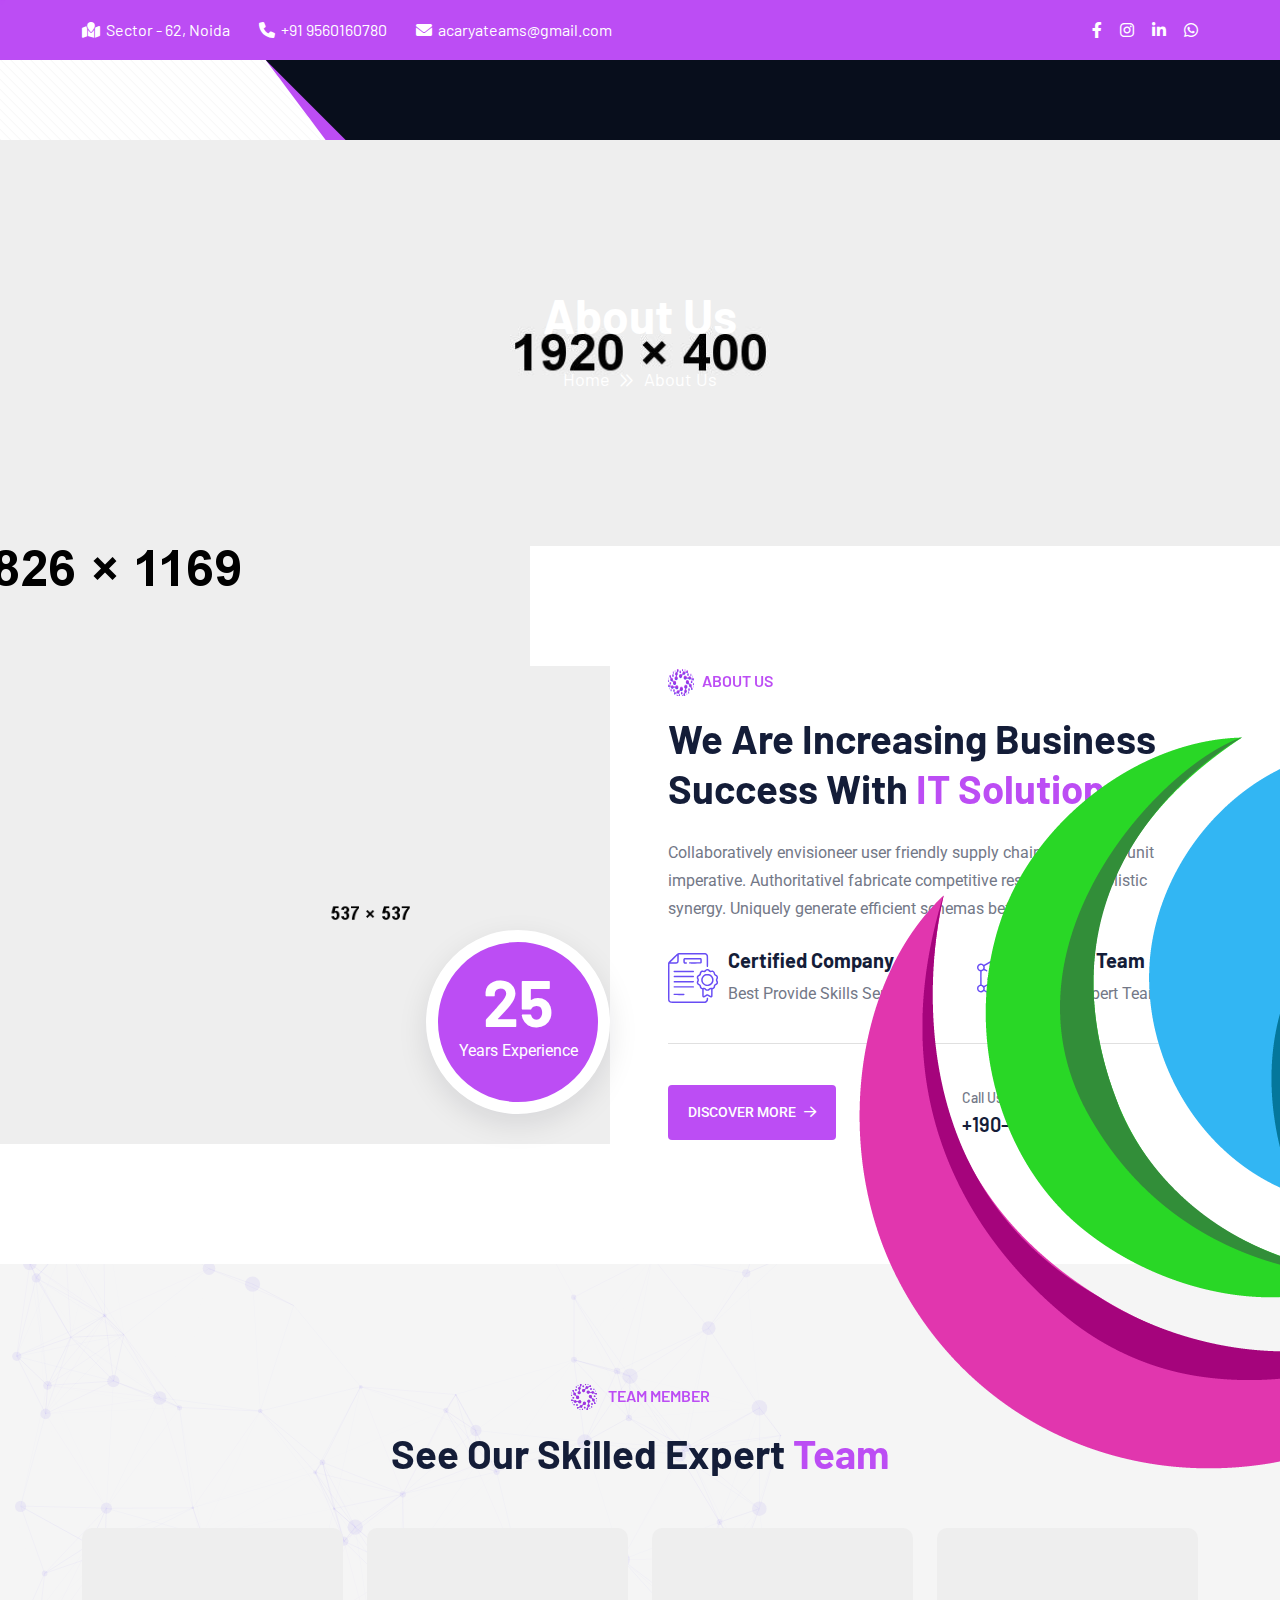
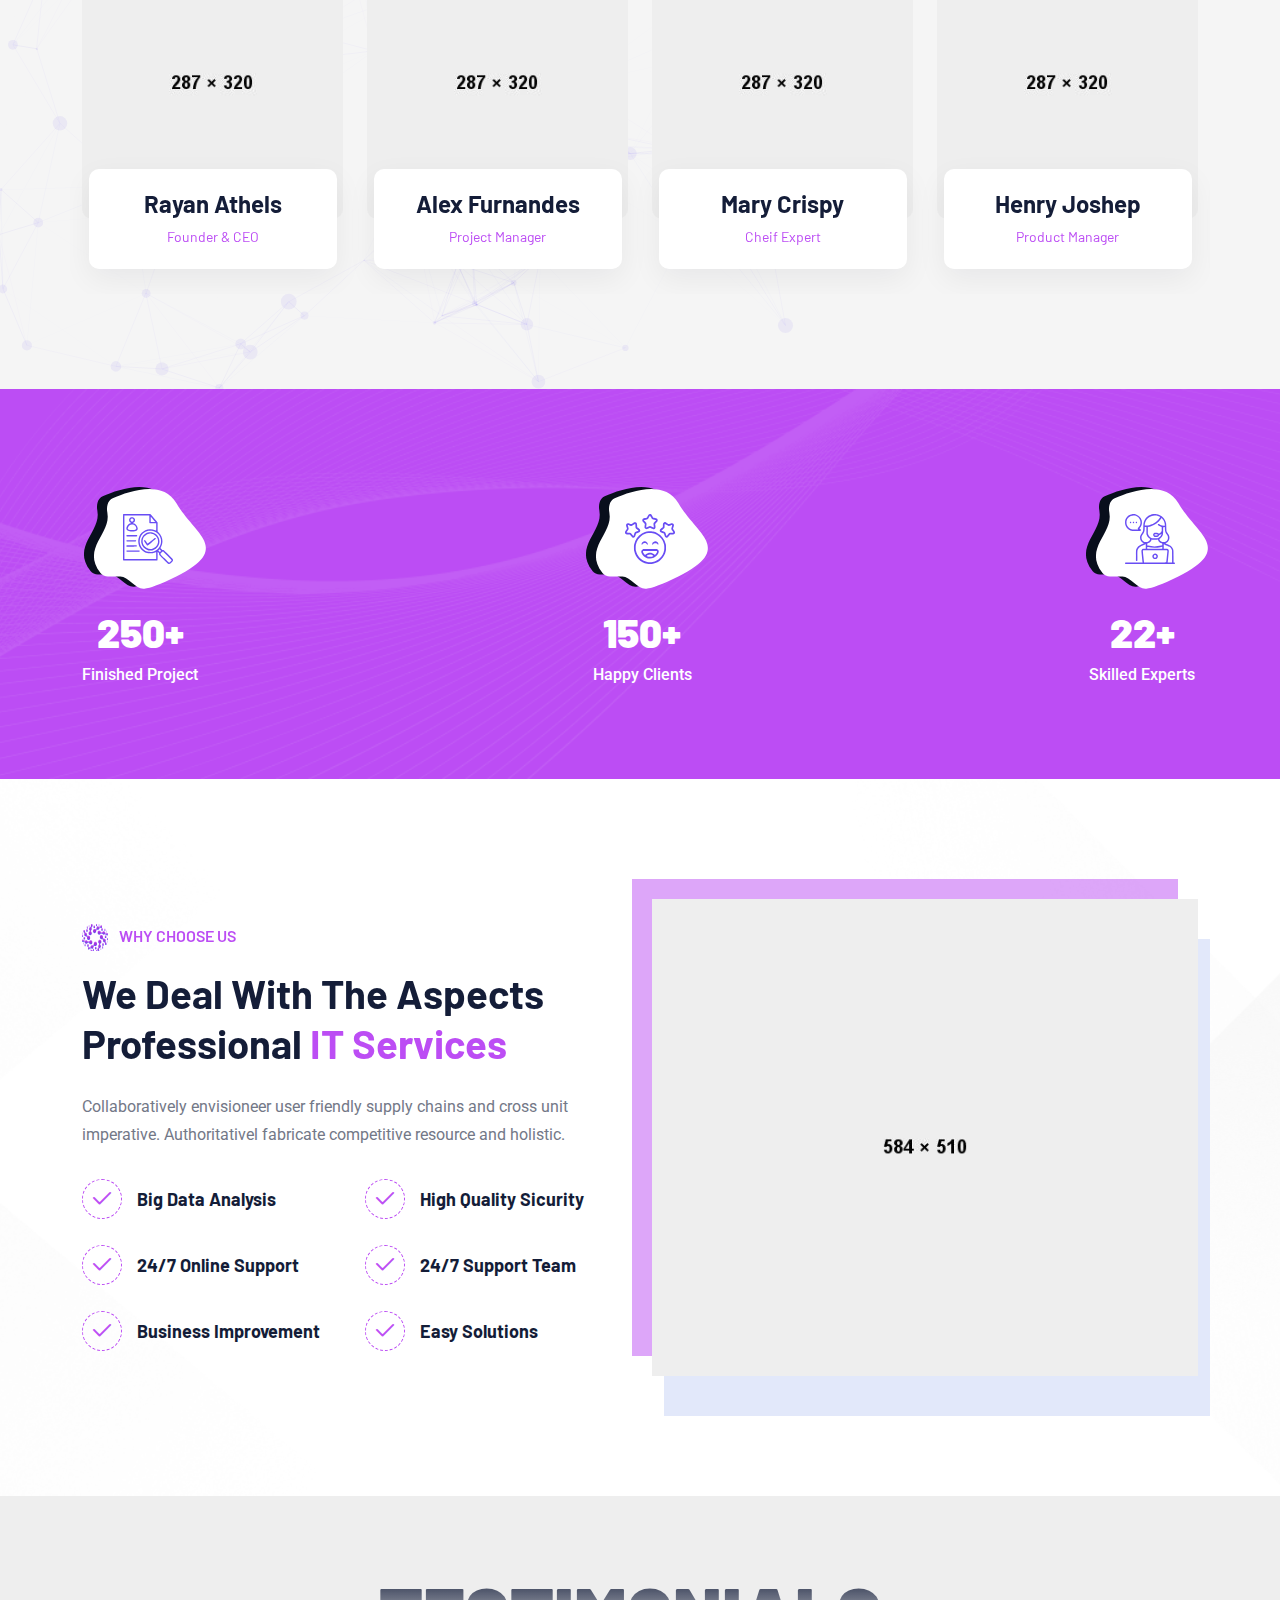
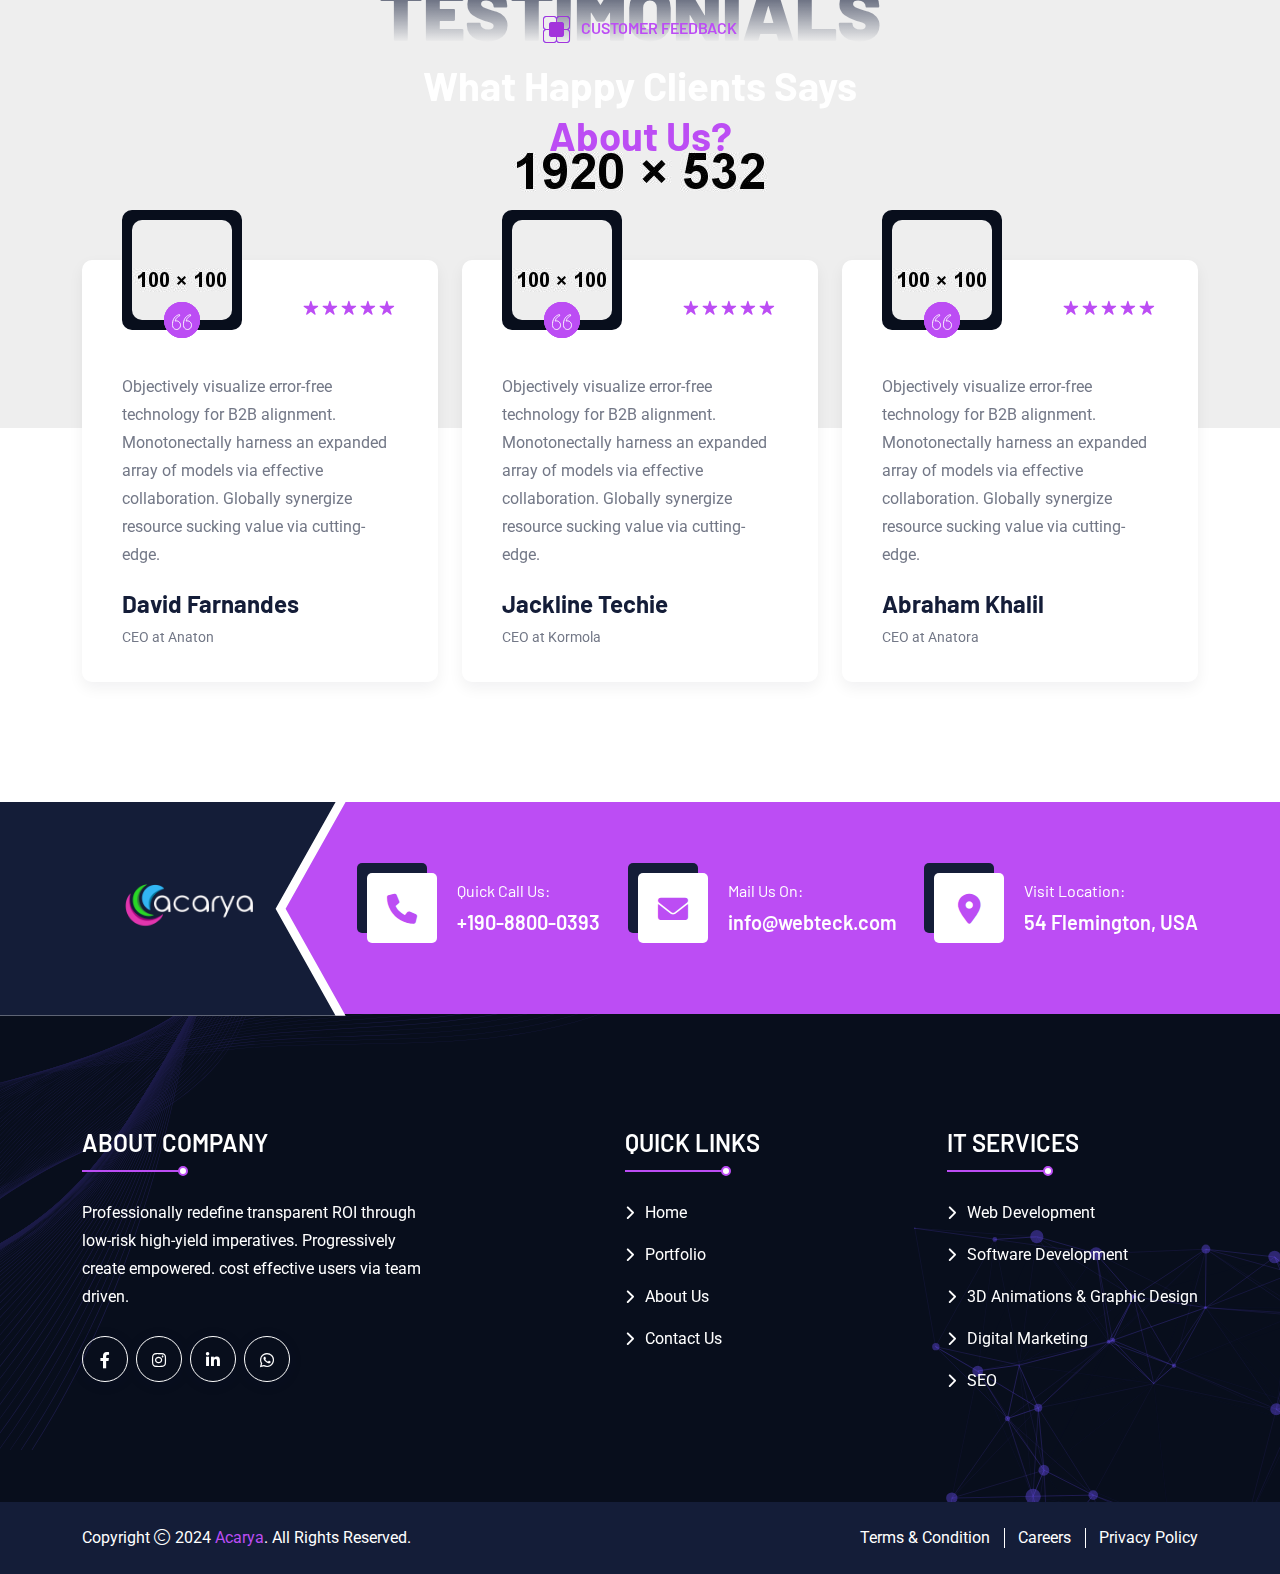
<file: about.html>
<!doctype html>
<html class="no-js" lang="zxx">

<head>
    <meta charset="utf-8" />
    <meta http-equiv="x-ua-compatible" content="ie=edge" />
    <title>Acarya Digital Solutions - Innovative IT Services for Your Success</title>
    <meta name="author" content="Acarya" />
    <meta name="description" content="Webteck - Technology & IT Solutions HTML Template" />
    <meta name="keywords" content="Webteck - Technology & IT Solutions HTML Template" />
    <meta name="robots" content="INDEX,FOLLOW" />

    <!-- Mobile Specific Metas -->
    <meta name="viewport" content="width=device-width, initial-scale=1, shrink-to-fit=no" />

    <link rel="icon" type="image/x-icon" href="assets/img/favicons/favicon-16x16.ico" />

    <!--==============================
	  Google Fonts
	============================== -->
    <link rel="preconnect" href="https://fonts.googleapis.com" />
    <link rel="preconnect" href="https://fonts.gstatic.com" crossorigin />
    <link
      href="https://fonts.googleapis.com/css2?family=Barlow:ital,wght@0,300;0,400;0,500;0,600;0,700;0,800;0,900;1,700&family=Roboto:wght@300;400;500;700;900&display=swap"
      rel="stylesheet"
    />

    <!--==============================
	    All CSS File
	============================== -->
    <!-- Bootstrap -->
    <link rel="stylesheet" href="assets/css/bootstrap.min.css" />
    <!-- Fontawesome Icon -->
    <link rel="stylesheet" href="assets/css/fontawesome.min.css" />
    <!-- Magnific Popup -->
    <link rel="stylesheet" href="assets/css/magnific-popup.min.css" />
    <!-- Swiper Slider -->
    <link rel="stylesheet" href="assets/css/swiper-bundle.min.css" />
    <!-- Theme Custom CSS -->
    <link rel="stylesheet" href="assets/css/style.css" />
  </head>

<body>

    <div class="cursor"></div>
    <div class="cursor2"></div>

 

    <!--==============================
    Mobile Menu
  ============================== -->
  <div class="th-menu-wrapper">
    <div class="th-menu-area text-center">
      <button class="th-menu-toggle"><i class="fal fa-times"></i></button>
      <div class="mobile-logo" >
        <a href="index.html"><img src="assets/img/logo.png" height="40px" width="250px" alt="Webteck" /></a>
      </div>
      <div class="th-mobile-menu">
        <ul>
          <li><a href="index.html">Home</a></li>
          <li><a href="service.html">Service</a></li>
          <li><a href="project.html">Portfolio</a></li>
          <li><a href="about.html">About Us</a></li>
          <li>
            <a href="#">Blog</a>
          </li>
          <li>
            <a href="contact.html">Contact</a>
          </li>
        </ul>
      </div>
    </div>
  </div>
  <!--==============================
	Header Area
==============================-->
<header class="th-header header-layout1">
    <div class="header-top">
      <div class="container">
        <div class="row justify-content-center justify-content-lg-between align-items-center gy-2">
          <div class="col-auto d-none d-lg-block">
            <div class="header-links">
              <ul>
                <li><i class="fas fa-map-location"></i>Sector - 62, Noida</li>
                <li><i class="fas fa-phone"></i><a href="tel:+1539873657">+91 9560160780</a></li>
                <li><i class="fas fa-envelope"></i><a href="mailto:info@webteck.com">acaryateams@gmail.com</a></li>
              </ul>
            </div>
          </div>
          <div class="col-auto">
            <div class="header-social">
              <a href="https://www.facebook.com/"><i class="fab fa-facebook-f"></i></a>
              <a href="https://www.instagram.com/acarya.in"><i class="fab fa-instagram"></i></a>
              <a href="https://www.linkedin.com/company/acarya-digital-solutions/"
                ><i class="fab fa-linkedin-in"></i
              ></a>
              <a href="https://wa.me/+919560160780"><i class="fab fa-whatsapp"></i></a>
            </div>
          </div>
        </div>
      </div>
    </div>
    <div class="sticky-wrapper">
      <!-- Main Menu Area -->
      <div class="menu-area">
        <div class="container" style="max-height: 80px;">
          <div   style="height: 80px; display: flex; justify-content: space-between;">
            <div class="col-auto">
              <div class="header-logo">
                <a class="icon-masking" href="index.html"
                  ><img src="assets/img/logo.png" alt="acarya"
                /></a>
              </div>
            </div>
            <div class="col-auto">
              <nav class="main-menu d-none d-lg-inline-block">
                <ul>
                  <li><a href="index.html">Home</a></li>
                  <li><a href="service.html">Service</a></li>
                  <li><a href="project.html">Portfolio</a></li>
                  <li><a href="about.html">About Us</a></li>
                  <li>
                    <a href="#">Blog</a>
                  </li>
                  <li>
                    <a href="contact.html">Contact</a>
                  </li>
                  
                </ul>
              </nav>
              <div class="header-button">
                
                <button type="button" class="th-menu-toggle d-inline-block d-lg-none">
                  <i class="far fa-bars"></i>
                </button>
              </div>
            </div>
            <div class="col-auto d-none d-lg-block">
              <div class="header-button">
                <a href="contact.html" class="th-btn style3 shadow-none"
                  >Make Appointment<i class="fas fa-arrow-right ms-1"></i
                ></a>
              </div>
            </div>
          </div>
        </div>
        <div class="logo-bg"></div>
      </div>
    </div>
  </header>
    
    <!--==============================
    Breadcumb
============================== -->
    <div class="breadcumb-wrapper " data-bg-src="assets/img/bg/breadcumb-bg.jpg">
        <div class="container">
            <div class="breadcumb-content">
                <h1 class="breadcumb-title">About Us</h1>
                <ul class="breadcumb-menu">
                    <li><a href="index.html">Home</a></li>
                    <li>About Us</li>
                </ul>
            </div>
        </div>
    </div><!--==============================
About Area  
==============================-->
    <div class="overflow-hidden space" id="about-sec">
        <div class="container">
            <div class="row align-items-center">
                <div class="col-xl-6 mb-30 mb-xl-0">
                    <div class="img-box1">
                        <div class="img1">
                            <img src="assets/img/normal/about_1_1.png" alt="About">
                        </div>
                        <div class="shape1">
                            <img src="assets/img/normal/about_shape_1.png" alt="shape">
                        </div>
                        <div class="year-counter">
                            <h3 class="year-counter_number"><span class="counter-number">25</span></h3>
                            <p class="year-counter_text">Years Experience</p>
                        </div>
                    </div>
                </div>
                <div class="col-xl-6">
                    <div class="ps-xxl-4 ms-xl-3">
                        <div class="title-area mb-35">
                            <span class="sub-title">
                                <div class="icon-masking me-2">
                                    <span class="mask-icon" data-mask-src="assets/img/theme-img/title_shape_1.svg"></span>
                                    <img src="assets/img/theme-img/title_shape_1.svg" alt="shape">
                                </div>About Us
                            </span>
                            <h2 class="sec-title">We Are Increasing Business Success With <span class="text-theme">IT Solution</span></h2>
                        </div>
                        <p class="mt-n2 mb-25">Collaboratively envisioneer user friendly supply chains and cross unit imperative. Authoritativel fabricate competitive resource and holistic synergy. Uniquely generate efficient schemas before future.</p>
                        <div class="about-feature-wrap">
                            <div class="about-feature">
                                <div class="about-feature_icon">
                                    <img src="assets/img/icon/about_feature_1_1.svg" alt="Icon">
                                </div>
                                <div class="media-body">
                                    <h3 class="about-feature_title">Certified Company</h3>
                                    <p class="about-feature_text">Best Provide Skills Services</p>
                                </div>
                            </div>
                            <div class="about-feature">
                                <div class="about-feature_icon">
                                    <img src="assets/img/icon/about_feature_1_2.svg" alt="Icon">
                                </div>
                                <div class="media-body">
                                    <h3 class="about-feature_title">Expart Team</h3>
                                    <p class="about-feature_text">100% Expert Team</p>
                                </div>
                            </div>
                        </div>
                        <div class="btn-group">
                            <a href="about.html" class="th-btn">DISCOVER MORE<i class="fa-regular fa-arrow-right ms-2"></i></a>
                            <div class="call-btn">
                                <div class="play-btn">
                                    <i class="fas fa-phone"></i>
                                </div>
                                <div class="media-body">
                                    <span class="btn-text">Call Us On:</span>
                                    <a href="tel:+19088000393" class="btn-title">+190-8800-0393</a>
                                </div>
                            </div>
                        </div>
                    </div>
                </div>
            </div>
        </div>
    </div><!--==============================
Team Area  
==============================-->
    <section class="team-sec space">
        <div class="container z-index-common">
            <div class="title-area text-center">
                <span class="sub-title">
                    <div class="icon-masking me-2">
                        <span class="mask-icon" data-mask-src="assets/img/theme-img/title_shape_1.svg"></span>
                        <img src="assets/img/theme-img/title_shape_1.svg" alt="shape">
                    </div>
                    TEAM MEMBER
                </span>
                <h2 class="sec-title">See Our Skilled Expert <span class="text-theme">Team</span></h2>
            </div>

            <div class="slider-area">
                <div class="swiper th-slider has-shadow" id="teamSlider2" data-slider-options='{"loop":true,"breakpoints":{"0":{"slidesPerView":1},"576":{"slidesPerView":"1"},"768":{"slidesPerView":"2"},"992":{"slidesPerView":"3"},"1200":{"slidesPerView":"4"}}}'>
                    <div class="swiper-wrapper">
                        <!-- Single Item -->
                        <div class="swiper-slide">
                            <div class="th-team team-card">
                                <div class="team-img">
                                    <img src="assets/img/team/team_1_1.jpg" alt="Team">
                                </div>
                                <div class="team-content">
                                    <div class="box-particle" id="team-p1"></div>
                                    <h3 class="box-title">Rayan Athels</h3>
                                    <span class="team-desig">Founder & CEO</span>
                                </div>
                            </div>
                        </div>

                        <!-- Single Item -->
                        <div class="swiper-slide">
                            <div class="th-team team-card">
                                <div class="team-img">
                                    <img src="assets/img/team/team_1_2.jpg" alt="Team">
                                </div>
                                <div class="team-content">
                                    <div class="box-particle" id="team-p2"></div>
                                    <h3 class="box-title">Alex Furnandes</h3>
                                    <span class="team-desig">Project Manager</span>
                                </div>
                            </div>
                        </div>

                        <!-- Single Item -->
                        <div class="swiper-slide">
                            <div class="th-team team-card">
                                <div class="team-img">
                                    <img src="assets/img/team/team_1_3.jpg" alt="Team">
                                </div>
                                <div class="team-content">
                                    <div class="box-particle" id="team-p3"></div>
                                    <h3 class="box-title">Mary Crispy</h3>
                                    <span class="team-desig">Cheif Expert</span>
                                </div>
                            </div>
                        </div>

                        <!-- Single Item -->
                        <div class="swiper-slide">
                            <div class="th-team team-card">
                                <div class="team-img">
                                    <img src="assets/img/team/team_1_4.jpg" alt="Team">
                                </div>
                                <div class="team-content">
                                    <div class="box-particle" id="team-p4"></div>
                                    <h3 class="box-title">Henry Joshep</h3>
                                    <span class="team-desig">Product Manager</span>
                                </div>
                            </div>
                        </div>

                        <!-- Single Item -->
                        <div class="swiper-slide">
                            <div class="th-team team-card">
                                <div class="team-img">
                                    <img src="assets/img/team/team_1_5.jpg" alt="Team">
                                </div>
                                <div class="team-content">
                                    <div class="box-particle" id="team-p5"></div>
                                    <h3 class="box-title">Sanjida Carlose</h3>
                                    <span class="team-desig">IT Consultant</span>
                                </div>
                            </div>
                        </div>

                        <!-- Single Item -->
                        <div class="swiper-slide">
                            <div class="th-team team-card">
                                <div class="team-img">
                                    <img src="assets/img/team/team_1_6.jpg" alt="Team">
                                </div>
                                <div class="team-content">
                                    <div class="box-particle" id="team-p6"></div>
                                    <h3 class="box-title">Marian Widjya</h3>
                                    <span class="team-desig">Head Manager</span>
                                </div>
                            </div>
                        </div>

                        <!-- Single Item -->
                        <div class="swiper-slide">
                            <div class="th-team team-card">
                                <div class="team-img">
                                    <img src="assets/img/team/team_1_7.jpg" alt="Team">
                                </div>
                                <div class="team-content">
                                    <div class="box-particle" id="team-p7"></div>
                                    <h3 class="box-title">Peter Parker</h3>
                                    <span class="team-desig">Web Developer</span>
                                </div>
                            </div>
                        </div>

                        <!-- Single Item -->
                        <div class="swiper-slide">
                            <div class="th-team team-card">
                                <div class="team-img">
                                    <img src="assets/img/team/team_1_8.jpg" alt="Team">
                                </div>
                                <div class="team-content">
                                    <div class="box-particle" id="team-p8"></div>
                                    <h3 class="box-title">Grayson Gabriel</h3>
                                    <span class="team-desig">UI/UX Designer</span>
                                </div>
                            </div>
                        </div>

                    </div>
                </div>
                <button data-slider-prev="#teamSlider2" class="slider-arrow style3 slider-prev"><i class="far fa-arrow-left"></i></button>
                <button data-slider-next="#teamSlider2" class="slider-arrow style3 slider-next"><i class="far fa-arrow-right"></i></button>
            </div>
        </div>
        <div class="shape-mockup" data-bottom="0" data-left="0">
            <div class="particle-2" id="particle-2"></div>
        </div>
    </section>
    <!--==============================
Counter Area  
==============================-->
<div class="bg-theme space-extra" data-bg-src="assets/img/bg/counter_bg_1.png">
    <div class="container py-2">
      <div class="row gy-40 justify-content-between">
        <div class="col-6 col-lg-auto">
          <div class="counter-card">
            <div class="counter-card_icon">
              <img src="assets/img/icon/counter_1_1.svg" alt="Icon" />
            </div>
            <div class="media-body">
              <h2 class="counter-card_number"><span class="counter-number">250</span>+</h2>
              <p class="counter-card_text">Finished Project</p>
            </div>
          </div>
        </div>
        <div class="col-6 col-lg-auto">
          <div class="counter-card">
            <div class="counter-card_icon">
              <img src="assets/img/icon/counter_1_2.svg" alt="Icon" />
            </div>
            <div class="media-body">
              <h2 class="counter-card_number"><span class="counter-number">150</span>+</h2>
              <p class="counter-card_text">Happy Clients</p>
            </div>
          </div>
        </div>
        <div class="col-6 col-lg-auto">
          <div class="counter-card">
            <div class="counter-card_icon">
              <img src="assets/img/icon/counter_1_3.svg" alt="Icon" />
            </div>
            <div class="media-body">
              <h2 class="counter-card_number"><span class="counter-number">22</span>+</h2>
              <p class="counter-card_text">Skilled Experts</p>
            </div>
          </div>
        </div>
      </div>
    </div>
  </div>
    <!--==============================
Feature Area  
==============================-->
    <div class="space" data-bg-src="assets/img/bg/why_bg_1.png">
        <div class="container">
            <div class="row align-items-center flex-row-reverse">
                <div class="col-xxl-7 col-xl-6 mb-30 mb-xl-0">
                    <div class="img-box2">
                        <div class="img1">
                            <img src="assets/img/normal/why_1_1.jpg" alt="Why">
                        </div>
                    </div>
                </div>
                <div class="col-xxl-5 col-xl-6">
                    <div class="title-area mb-35">
                        <span class="sub-title">
                            <div class="icon-masking me-2">
                                <span class="mask-icon" data-mask-src="assets/img/theme-img/title_shape_1.svg"></span>
                                <img src="assets/img/theme-img/title_shape_1.svg" alt="shape">
                            </div>
                            WHY CHOOSE US
                        </span>
                        <h2 class="sec-title">We Deal With The Aspects Professional <span class="text-theme">IT Services</span></h2>
                    </div>
                    <p class="mt-n2 mb-30">Collaboratively envisioneer user friendly supply chains and cross unit imperative. Authoritativel fabricate competitive resource and holistic.</p>
                    <div class="two-column">
                        <div class="checklist style2">
                            <ul>
                                <li><i class="far fa-check"></i> Big Data Analysis</li>
                                <li><i class="far fa-check"></i> 24/7 Online Support</li>
                                <li><i class="far fa-check"></i> Business Improvement</li>
                            </ul>
                        </div>
                        <div class="checklist style2">
                            <ul>
                                <li><i class="far fa-check"></i> High Quality Sicurity</li>
                                <li><i class="far fa-check"></i> 24/7 Support Team</li>
                                <li><i class="far fa-check"></i> Easy Solutions</li>
                            </ul>
                        </div>
                    </div>
                </div>

            </div>
        </div>
    </div><!--==============================
Testimonial Area  
==============================-->
    <section class="bg-top-center space" data-bg-src="assets/img/bg/testi_bg_3.jpg">
        <div class="container">
            <div class="title-area text-center">
                <div class="shadow-title color2">TESTIMONIALS</div>
                <span class="sub-title">
                    <div class="icon-masking me-2">
                        <span class="mask-icon" data-mask-src="assets/img/theme-img/title_shape_2.svg"></span>
                        <img src="assets/img/theme-img/title_shape_2.svg" alt="shape">
                    </div>
                    CUSTOMER FEEDBACK
                </span>
                <h2 class="sec-title text-white">What Happy Clients Says <br> <span class="text-theme"> About Us?</span></h2>
            </div>

            <div class="slider-area">
                <div class="swiper th-slider has-shadow" id="testiSlider3" data-slider-options='{"loop":true,"breakpoints":{"0":{"slidesPerView":1},"576":{"slidesPerView":"1"},"768":{"slidesPerView":"2"},"992":{"slidesPerView":"2"},"1200":{"slidesPerView":"3"}}}'>
                    <div class="swiper-wrapper">
                        <div class="swiper-slide">
                            <div class="testi-grid">
                                <div class="testi-grid_img">
                                    <img src="assets/img/testimonial/testi_3_1.jpg" alt="Avater">
                                    <div class="testi-grid_quote">
                                        <img src="assets/img/icon/quote_left_3.svg" alt="quote">
                                    </div>
                                </div>
                                <div class="testi-grid_review">
                                    <i class="fa-solid fa-star-sharp"></i><i class="fa-solid fa-star-sharp"></i><i class="fa-solid fa-star-sharp"></i><i class="fa-solid fa-star-sharp"></i><i class="fa-solid fa-star-sharp"></i>
                                </div>
                                <div class="testi-grid_content">
                                    <p class="testi-grid_text">Objectively visualize error-free technology for B2B alignment. Monotonectally harness an expanded array of models via effective collaboration. Globally synergize resource sucking value via cutting-edge.</p>
                                    <h3 class="box-title">David Farnandes</h3>
                                    <p class="testi-grid_desig">CEO at Anaton</p>
                                </div>
                            </div>
                        </div>
                        <div class="swiper-slide">
                            <div class="testi-grid">
                                <div class="testi-grid_img">
                                    <img src="assets/img/testimonial/testi_3_2.jpg" alt="Avater">
                                    <div class="testi-grid_quote">
                                        <img src="assets/img/icon/quote_left_3.svg" alt="quote">
                                    </div>
                                </div>
                                <div class="testi-grid_review">
                                    <i class="fa-solid fa-star-sharp"></i><i class="fa-solid fa-star-sharp"></i><i class="fa-solid fa-star-sharp"></i><i class="fa-solid fa-star-sharp"></i><i class="fa-solid fa-star-sharp"></i>
                                </div>
                                <div class="testi-grid_content">
                                    <p class="testi-grid_text">Objectively visualize error-free technology for B2B alignment. Monotonectally harness an expanded array of models via effective collaboration. Globally synergize resource sucking value via cutting-edge.</p>
                                    <h3 class="box-title">Jackline Techie</h3>
                                    <p class="testi-grid_desig">CEO at Kormola</p>
                                </div>
                            </div>
                        </div>
                        <div class="swiper-slide">
                            <div class="testi-grid">
                                <div class="testi-grid_img">
                                    <img src="assets/img/testimonial/testi_3_3.jpg" alt="Avater">
                                    <div class="testi-grid_quote">
                                        <img src="assets/img/icon/quote_left_3.svg" alt="quote">
                                    </div>
                                </div>
                                <div class="testi-grid_review">
                                    <i class="fa-solid fa-star-sharp"></i><i class="fa-solid fa-star-sharp"></i><i class="fa-solid fa-star-sharp"></i><i class="fa-solid fa-star-sharp"></i><i class="fa-solid fa-star-sharp"></i>
                                </div>
                                <div class="testi-grid_content">
                                    <p class="testi-grid_text">Objectively visualize error-free technology for B2B alignment. Monotonectally harness an expanded array of models via effective collaboration. Globally synergize resource sucking value via cutting-edge.</p>
                                    <h3 class="box-title">Abraham Khalil</h3>
                                    <p class="testi-grid_desig">CEO at Anatora</p>
                                </div>
                            </div>
                        </div>
                        <div class="swiper-slide">
                            <div class="testi-grid">
                                <div class="testi-grid_img">
                                    <img src="assets/img/testimonial/testi_3_4.jpg" alt="Avater">
                                    <div class="testi-grid_quote">
                                        <img src="assets/img/icon/quote_left_3.svg" alt="quote">
                                    </div>
                                </div>
                                <div class="testi-grid_review">
                                    <i class="fa-solid fa-star-sharp"></i><i class="fa-solid fa-star-sharp"></i><i class="fa-solid fa-star-sharp"></i><i class="fa-solid fa-star-sharp"></i><i class="fa-solid fa-star-sharp"></i>
                                </div>
                                <div class="testi-grid_content">
                                    <p class="testi-grid_text">Objectively visualize error-free technology for B2B alignment. Monotonectally harness an expanded array of models via effective collaboration. Globally synergize resource sucking value via cutting-edge.</p>
                                    <h3 class="box-title">Md Sumon Mia</h3>
                                    <p class="testi-grid_desig">CEO at Rimasu</p>
                                </div>
                            </div>
                        </div>
                        <div class="swiper-slide">
                            <div class="testi-grid">
                                <div class="testi-grid_img">
                                    <img src="assets/img/testimonial/testi_3_1.jpg" alt="Avater">
                                    <div class="testi-grid_quote">
                                        <img src="assets/img/icon/quote_left_3.svg" alt="quote">
                                    </div>
                                </div>
                                <div class="testi-grid_review">
                                    <i class="fa-solid fa-star-sharp"></i><i class="fa-solid fa-star-sharp"></i><i class="fa-solid fa-star-sharp"></i><i class="fa-solid fa-star-sharp"></i><i class="fa-solid fa-star-sharp"></i>
                                </div>
                                <div class="testi-grid_content">
                                    <p class="testi-grid_text">Objectively visualize error-free technology for B2B alignment. Monotonectally harness an expanded array of models via effective collaboration. Globally synergize resource sucking value via cutting-edge.</p>
                                    <h3 class="box-title">David Farnandes</h3>
                                    <p class="testi-grid_desig">CEO at Anaton</p>
                                </div>
                            </div>
                        </div>
                        <div class="swiper-slide">
                            <div class="testi-grid">
                                <div class="testi-grid_img">
                                    <img src="assets/img/testimonial/testi_3_2.jpg" alt="Avater">
                                    <div class="testi-grid_quote">
                                        <img src="assets/img/icon/quote_left_3.svg" alt="quote">
                                    </div>
                                </div>
                                <div class="testi-grid_review">
                                    <i class="fa-solid fa-star-sharp"></i><i class="fa-solid fa-star-sharp"></i><i class="fa-solid fa-star-sharp"></i><i class="fa-solid fa-star-sharp"></i><i class="fa-solid fa-star-sharp"></i>
                                </div>
                                <div class="testi-grid_content">
                                    <p class="testi-grid_text">Objectively visualize error-free technology for B2B alignment. Monotonectally harness an expanded array of models via effective collaboration. Globally synergize resource sucking value via cutting-edge.</p>
                                    <h3 class="box-title">Jackline Techie</h3>
                                    <p class="testi-grid_desig">CEO at Kormola</p>
                                </div>
                            </div>
                        </div>
                        <div class="swiper-slide">
                            <div class="testi-grid">
                                <div class="testi-grid_img">
                                    <img src="assets/img/testimonial/testi_3_3.jpg" alt="Avater">
                                    <div class="testi-grid_quote">
                                        <img src="assets/img/icon/quote_left_3.svg" alt="quote">
                                    </div>
                                </div>
                                <div class="testi-grid_review">
                                    <i class="fa-solid fa-star-sharp"></i><i class="fa-solid fa-star-sharp"></i><i class="fa-solid fa-star-sharp"></i><i class="fa-solid fa-star-sharp"></i><i class="fa-solid fa-star-sharp"></i>
                                </div>
                                <div class="testi-grid_content">
                                    <p class="testi-grid_text">Objectively visualize error-free technology for B2B alignment. Monotonectally harness an expanded array of models via effective collaboration. Globally synergize resource sucking value via cutting-edge.</p>
                                    <h3 class="box-title">Abraham Khalil</h3>
                                    <p class="testi-grid_desig">CEO at Anatora</p>
                                </div>
                            </div>
                        </div>
                        <div class="swiper-slide">
                            <div class="testi-grid">
                                <div class="testi-grid_img">
                                    <img src="assets/img/testimonial/testi_3_4.jpg" alt="Avater">
                                    <div class="testi-grid_quote">
                                        <img src="assets/img/icon/quote_left_3.svg" alt="quote">
                                    </div>
                                </div>
                                <div class="testi-grid_review">
                                    <i class="fa-solid fa-star-sharp"></i><i class="fa-solid fa-star-sharp"></i><i class="fa-solid fa-star-sharp"></i><i class="fa-solid fa-star-sharp"></i><i class="fa-solid fa-star-sharp"></i>
                                </div>
                                <div class="testi-grid_content">
                                    <p class="testi-grid_text">Objectively visualize error-free technology for B2B alignment. Monotonectally harness an expanded array of models via effective collaboration. Globally synergize resource sucking value via cutting-edge.</p>
                                    <h3 class="box-title">Md Sumon Mia</h3>
                                    <p class="testi-grid_desig">CEO at Rimasu</p>
                                </div>
                            </div>
                        </div>
                    </div>
                </div>
                <button data-slider-prev="#testiSlider3" class="slider-arrow style3 slider-prev"><i class="far fa-arrow-left"></i></button>
                <button data-slider-next="#testiSlider3" class="slider-arrow style3 slider-next"><i class="far fa-arrow-right"></i></button>
            </div>
        </div>
    </section><!--==============================
Blog Area  
==============================-->
    <!-- <section class="bg-top-right overflow-hidden space-bottom" id="blog-sec" data-bg-src="assets/img/bg/blog_bg_1.png">
        <div class="container space-bottom">
            <div class="title-area text-center">
                <span class="sub-title">
                    <div class="icon-masking me-2">
                        <span class="mask-icon" data-mask-src="assets/img/theme-img/title_shape_1.svg"></span>
                        <img src="assets/img/theme-img/title_shape_1.svg" alt="shape">
                    </div>
                    NEWS & ARTICLES
                </span>
                <h2 class="sec-title">Get Every Single Update <span class="text-theme">Blog</span></h2>
            </div>

            <div class="slider-area">
                <div class="swiper th-slider has-shadow" id="blogSlider1" data-slider-options='{"loop":true,"breakpoints":{"0":{"slidesPerView":1},"576":{"slidesPerView":"1"},"768":{"slidesPerView":"2"},"992":{"slidesPerView":"2"},"1200":{"slidesPerView":"3"}}}'>
                    <div class="swiper-wrapper">
                        <div class="swiper-slide">
                            <div class="blog-card">
                                <div class="blog-img">
                                    <img src="assets/img/blog/blog_1_1.jpg" alt="blog image">
                                </div>
                                <div class="blog-content">
                                    <div class="blog-meta">
                                        <a href="blog.html"><i class="fal fa-calendar-days"></i>15 Jan, 2024</a>
                                        <a href="blog.html"><i class="fal fa-comments"></i>2 Comments</a>
                                    </div>
                                    <h3 class="box-title"><a href="blog-details.html">Unsatiable entreaties may collecting Power.</a></h3>
                                    <div class="blog-bottom">
                                        <a href="blog.html" class="author"><img src="assets/img/blog/author-1-1.png" alt="avater"> By Themeholy</a>
                                        <a href="blog-details.html" class="line-btn">Read More<i class="fas fa-arrow-right"></i></a>
                                    </div>
                                </div>
                            </div>
                        </div>

                        <div class="swiper-slide">
                            <div class="blog-card">
                                <div class="blog-img">
                                    <img src="assets/img/blog/blog_1_2.jpg" alt="blog image">
                                </div>
                                <div class="blog-content">
                                    <div class="blog-meta">
                                        <a href="blog.html"><i class="fal fa-calendar-days"></i>16 Jan, 2024</a>
                                        <a href="blog.html"><i class="fal fa-comments"></i>3 Comments</a>
                                    </div>
                                    <h3 class="box-title"><a href="blog-details.html">Regional Manager & limited time management.</a></h3>
                                    <div class="blog-bottom">
                                        <a href="blog.html" class="author"><img src="assets/img/blog/author-1-1.png" alt="avater"> By Themeholy</a>
                                        <a href="blog-details.html" class="line-btn">Read More<i class="fas fa-arrow-right"></i></a>
                                    </div>
                                </div>
                            </div>
                        </div>

                        <div class="swiper-slide">
                            <div class="blog-card">
                                <div class="blog-img">
                                    <img src="assets/img/blog/blog_1_3.jpg" alt="blog image">
                                </div>
                                <div class="blog-content">
                                    <div class="blog-meta">
                                        <a href="blog.html"><i class="fal fa-calendar-days"></i>17 Jan, 2024</a>
                                        <a href="blog.html"><i class="fal fa-comments"></i>2 Comments</a>
                                    </div>
                                    <h3 class="box-title"><a href="blog-details.html">What’s the Holding Back the It Solution Industry?</a></h3>
                                    <div class="blog-bottom">
                                        <a href="blog.html" class="author"><img src="assets/img/blog/author-1-1.png" alt="avater"> By Themeholy</a>
                                        <a href="blog-details.html" class="line-btn">Read More<i class="fas fa-arrow-right"></i></a>
                                    </div>
                                </div>
                            </div>
                        </div>

                        <div class="swiper-slide">
                            <div class="blog-card">
                                <div class="blog-img">
                                    <img src="assets/img/blog/blog_1_4.jpg" alt="blog image">
                                </div>
                                <div class="blog-content">
                                    <div class="blog-meta">
                                        <a href="blog.html"><i class="fal fa-calendar-days"></i>19 Jan, 2024</a>
                                        <a href="blog.html"><i class="fal fa-comments"></i>4 Comments</a>
                                    </div>
                                    <h3 class="box-title"><a href="blog-details.html">Latin derived from Cicero's 1st-century BC</a></h3>
                                    <div class="blog-bottom">
                                        <a href="blog.html" class="author"><img src="assets/img/blog/author-1-1.png" alt="avater"> By Themeholy</a>
                                        <a href="blog-details.html" class="line-btn">Read More<i class="fas fa-arrow-right"></i></a>
                                    </div>
                                </div>
                            </div>
                        </div>

                        <div class="swiper-slide">
                            <div class="blog-card">
                                <div class="blog-img">
                                    <img src="assets/img/blog/blog_1_1.jpg" alt="blog image">
                                </div>
                                <div class="blog-content">
                                    <div class="blog-meta">
                                        <a href="blog.html"><i class="fal fa-calendar-days"></i>15 Jan, 2024</a>
                                        <a href="blog.html"><i class="fal fa-comments"></i>2 Comments</a>
                                    </div>
                                    <h3 class="box-title"><a href="blog-details.html">Unsatiable entreaties may collecting Power.</a></h3>
                                    <div class="blog-bottom">
                                        <a href="blog.html" class="author"><img src="assets/img/blog/author-1-1.png" alt="avater"> By Themeholy</a>
                                        <a href="blog-details.html" class="line-btn">Read More<i class="fas fa-arrow-right"></i></a>
                                    </div>
                                </div>
                            </div>
                        </div>

                        <div class="swiper-slide">
                            <div class="blog-card">
                                <div class="blog-img">
                                    <img src="assets/img/blog/blog_1_2.jpg" alt="blog image">
                                </div>
                                <div class="blog-content">
                                    <div class="blog-meta">
                                        <a href="blog.html"><i class="fal fa-calendar-days"></i>16 Jan, 2024</a>
                                        <a href="blog.html"><i class="fal fa-comments"></i>3 Comments</a>
                                    </div>
                                    <h3 class="box-title"><a href="blog-details.html">Regional Manager & limited time management.</a></h3>
                                    <div class="blog-bottom">
                                        <a href="blog.html" class="author"><img src="assets/img/blog/author-1-1.png" alt="avater"> By Themeholy</a>
                                        <a href="blog-details.html" class="line-btn">Read More<i class="fas fa-arrow-right"></i></a>
                                    </div>
                                </div>
                            </div>
                        </div>

                        <div class="swiper-slide">
                            <div class="blog-card">
                                <div class="blog-img">
                                    <img src="assets/img/blog/blog_1_3.jpg" alt="blog image">
                                </div>
                                <div class="blog-content">
                                    <div class="blog-meta">
                                        <a href="blog.html"><i class="fal fa-calendar-days"></i>17 Jan, 2024</a>
                                        <a href="blog.html"><i class="fal fa-comments"></i>2 Comments</a>
                                    </div>
                                    <h3 class="box-title"><a href="blog-details.html">What’s the Holding Back the It Solution Industry?</a></h3>
                                    <div class="blog-bottom">
                                        <a href="blog.html" class="author"><img src="assets/img/blog/author-1-1.png" alt="avater"> By Themeholy</a>
                                        <a href="blog-details.html" class="line-btn">Read More<i class="fas fa-arrow-right"></i></a>
                                    </div>
                                </div>
                            </div>
                        </div>

                        <div class="swiper-slide">
                            <div class="blog-card">
                                <div class="blog-img">
                                    <img src="assets/img/blog/blog_1_4.jpg" alt="blog image">
                                </div>
                                <div class="blog-content">
                                    <div class="blog-meta">
                                        <a href="blog.html"><i class="fal fa-calendar-days"></i>19 Jan, 2024</a>
                                        <a href="blog.html"><i class="fal fa-comments"></i>4 Comments</a>
                                    </div>
                                    <h3 class="box-title"><a href="blog-details.html">Latin derived from Cicero's 1st-century BC</a></h3>
                                    <div class="blog-bottom">
                                        <a href="blog.html" class="author"><img src="assets/img/blog/author-1-1.png" alt="avater"> By Themeholy</a>
                                        <a href="blog-details.html" class="line-btn">Read More<i class="fas fa-arrow-right"></i></a>
                                    </div>
                                </div>
                            </div>
                        </div>

                    </div>
                </div>
                <button data-slider-prev="#blogSlider1" class="slider-arrow style3 slider-prev"><i class="far fa-arrow-left"></i></button>
                <button data-slider-next="#blogSlider1" class="slider-arrow style3 slider-next"><i class="far fa-arrow-right"></i></button>
            </div>
        </div>
      
        <div class="shape-mockup" data-bottom="0" data-left="0">
            <div class="particle-2 small" id="particle-4"></div>
        </div>
    </section> -->
    <!--==============================
	Footer Area
==============================-->
<footer class="footer-wrapper footer-layout1">
  <div class="footer-top">
    <div class="logo-bg"></div>
    <div class="container">
      <div class="row align-items-center">
        <div class="col-xl-3">
          <div class="footer-logo">
            <a class="icon-masking" href="index.html"
              ><span data-mask-src="assets/img/logo-white.png" class="mask-icon"></span
              ><img src="assets/img/logo-white.png" alt="Webteck"  
            /></a>
          </div>
        </div>
        <div class="col-xl-9">
          <div class="footer-contact-wrap">
            <div class="footer-contact">
              <div class="footer-contact_icon">
                <i class="fas fa-phone"></i>
              </div>
              <div class="media-body">
                <span class="footer-contact_text">Quick Call Us:</span>
                <a href="tel:+19088000393" class="footer-contact_link">+190-8800-0393</a>
              </div>
            </div>
            <div class="footer-contact">
              <div class="footer-contact_icon">
                <i class="fas fa-envelope"></i>
              </div>
              <div class="media-body">
                <span class="footer-contact_text">Mail Us On:</span>
                <a href="mailto:info@webteck.com" class="footer-contact_link">info@webteck.com</a>
              </div>
            </div>
            <div class="footer-contact">
              <div class="footer-contact_icon">
                <i class="fas fa-location-dot"></i>
              </div>
              <div class="media-body">
                <span class="footer-contact_text">Visit Location:</span>
                <a href="https://www.google.com/maps" class="footer-contact_link">54 Flemington, USA</a>
              </div>
            </div>
          </div>
        </div>
      </div>
    </div>
  </div>
  <div class="widget-area">
    <div class="container">
      <div class="row justify-content-between">
        <div class="col-md-6 col-xxl-3 col-xl-4">
          <div class="widget footer-widget">
            <h3 class="widget_title">About Company</h3>
            <div class="th-widget-about">
              <p class="about-text">
                Professionally redefine transparent ROI through low-risk high-yield imperatives. Progressively
                create empowered. cost effective users via team driven.
              </p>
              <div class="th-social">
                <a href="https://www.facebook.com/"><i class="fab fa-facebook-f"></i></a>
                <a href="https://www.instagram.com/acarya.in"><i class="fab fa-instagram"></i></a>
                <a href="https://www.linkedin.com/company/acarya-digital-solutions/"
                  ><i class="fab fa-linkedin-in"></i
                ></a>
                <a href="https://wa.me/+919560160780"><i class="fab fa-whatsapp"></i></a>
              </div>
            </div>
          </div>
        </div>
        <div class="col-md-6 col-xl-auto">
          <div class="widget widget_nav_menu footer-widget">
            <h3 class="widget_title">Quick Links</h3>
            <div class="menu-all-pages-container">
              <ul class="menu">
                <li><a href="index.html">Home</a></li>
                <li><a href="project.html">Portfolio</a></li>
                <li><a href="about.html">About Us</a></li>
                <li><a href="contact.html">Contact Us</a></li>
              </ul>
            </div>
          </div>
        </div>
        <div class="col-md-6 col-xl-auto">
          <div class="widget widget_nav_menu footer-widget">
            <h3 class="widget_title">IT SERVICES</h3>
            <div class="menu-all-pages-container">
              <ul class="menu">
                <li><a href="web-development-service.html">Web Development</a></li>
                <li><a href="software-service.html">Software Development</a></li>
                <li><a href="3d-animation-services.html">3D Animations & Graphic Design</a></li>
                <li><a href="digital-marketing-service.html">Digital Marketing</a></li>
                <li><a href="seo-management-service.html">SEO</a></li>
              </ul>
            </div>
          </div>
        </div>
        <!-- <div class="col-md-6 col-xl-auto">
          <div class="widget footer-widget">
            <h3 class="widget_title">Recent Posts</h3>
            <div class="recent-post-wrap">
              <div class="recent-post">
                <div class="media-img">
                  <a href="blog-details.html"><img src="https://source.unsplash.com/random/80x80" alt="Blog Image" /></a>
                </div>
                <div class="media-body">
                  <h4 class="post-title">
                    <a class="text-inherit" href="blog-details.html">Unsatiable entreaties may collecting Power.</a>
                  </h4>
                  <div class="recent-post-meta">
                    <a href="blog.html"><i class="fal fa-calendar-days"></i>21 June, 2024</a>
                  </div>
                </div>
              </div>
              <div class="recent-post">
                <div class="media-img">
                  <a href="blog-details.html"><img src="https://source.unsplash.com/random/80x80" alt="Blog Image" /></a>
                </div>
                <div class="media-body">
                  <h4 class="post-title">
                    <a class="text-inherit" href="blog-details.html">Regional Manager limited time management.</a>
                  </h4>
                  <div class="recent-post-meta">
                    <a href="blog.html"><i class="fal fa-calendar-days"></i>22 June, 2024</a>
                  </div>
                </div>
              </div>
            </div>
          </div>
        </div> -->
      </div>
    </div>
  </div>
  
  <div class="copyright-wrap bg-title">
    <div class="container">
      <div class="row justify-content-between align-items-center">
        <div class="col-lg-6">
          <p class="copyright-text">
            Copyright <i class="fal fa-copyright"></i> 2024
            <a href="https://www.acarya.in/">Acarya</a>. All Rights Reserved.
          </p>
        </div>
        <div class="col-lg-6 text-lg-end text-center">
          <div class="footer-links">
            <ul>
              <li><a href="about.html">Terms & Condition</a></li>
              <li><a href="about.html">Careers</a></li>
              <li><a href="about.html">Privacy Policy</a></li>
            </ul>
          </div>
        </div>
      </div>
    </div>
  </div>
  <div class="shape-left">
    <img src="assets/img/shape/footer_shape_2.svg" alt="shape" />
  </div>
  <div class="shape-right">
    <div class="particle-1" id="particle-5"></div>
  </div>
</footer>

    <!--********************************
			Code End  Here 
	******************************** -->

    <!-- Scroll To Top -->
    <div class="scroll-top">
        <svg class="progress-circle svg-content" width="100%" height="100%" viewBox="-1 -1 102 102">
            <path d="M50,1 a49,49 0 0,1 0,98 a49,49 0 0,1 0,-98" style="transition: stroke-dashoffset 10ms linear 0s; stroke-dasharray: 307.919, 307.919; stroke-dashoffset: 307.919;"></path>
        </svg>
    </div>

    <!--==============================
    All Js File
============================== -->
    <!-- Jquery -->
    <script src="assets/js/vendor/jquery-3.7.1.min.js"></script>
    <!-- Swiper Slider -->
    <script src="assets/js/swiper-bundle.min.js"></script>
    <!-- Bootstrap -->
    <script src="assets/js/bootstrap.min.js"></script>
    <!-- Magnific Popup -->
    <script src="assets/js/jquery.magnific-popup.min.js"></script>
    <!-- Counter Up -->
    <script src="assets/js/jquery.counterup.min.js"></script>
    <!-- Circle Progress -->
    <script src="assets/js/circle-progress.js"></script>
    <!-- Range Slider -->
    <script src="assets/js/jquery-ui.min.js"></script>
    <!-- Isotope Filter -->
    <script src="assets/js/imagesloaded.pkgd.min.js"></script>
    <script src="assets/js/isotope.pkgd.min.js"></script>
    <!-- Tilt JS -->
    <script src="assets/js/tilt.jquery.min.js"></script>

    <!-- gsap -->
    <script src="assets/js/gsap.min.js"></script>
    <!-- ScrollTrigger -->
    <script src="assets/js/ScrollTrigger.min.js"></script>
    <script src="assets/js/smooth-scroll.js"></script>

    <!-- Particles JS -->
    <script src="assets/js/particles.min.js"></script>

    <script src="assets/js/particles-config.js"></script>
    <!-- Main Js File -->
    <script src="assets/js/main.js"></script>

</body>

</html>
</file>
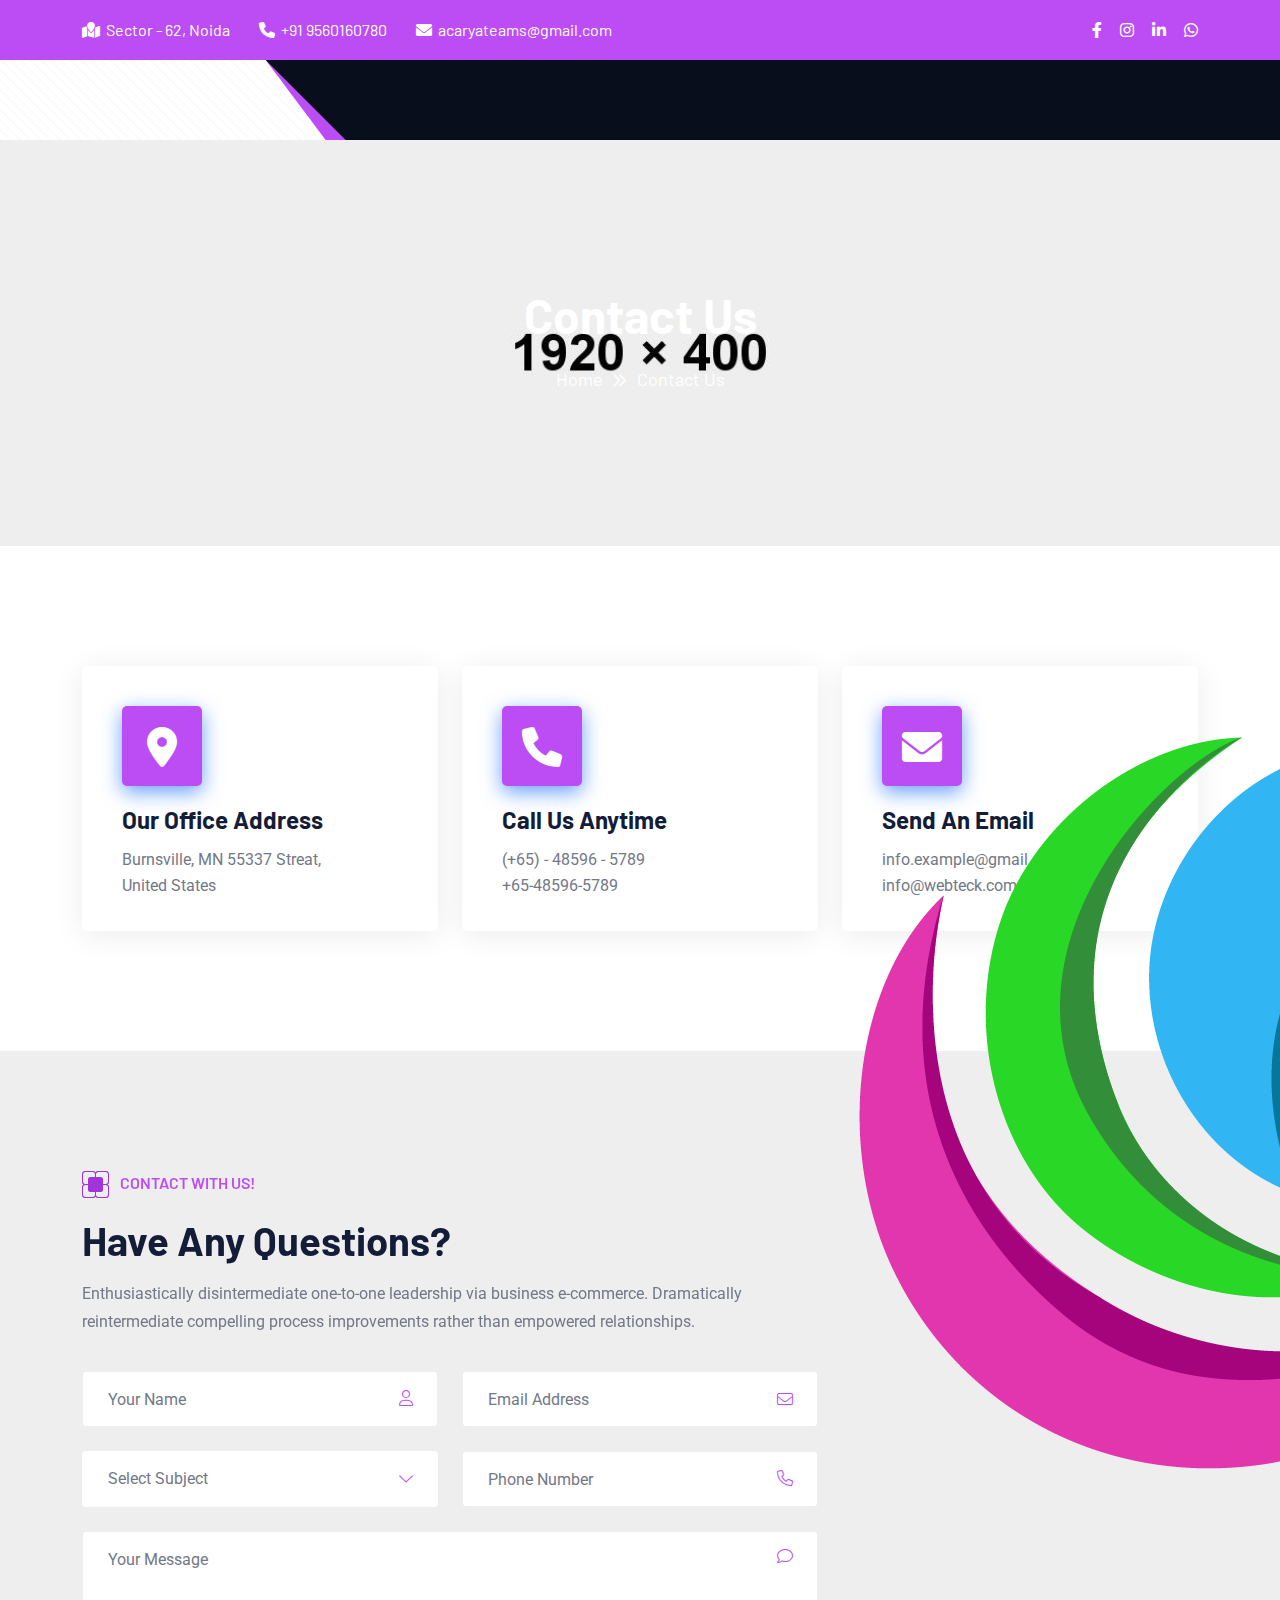
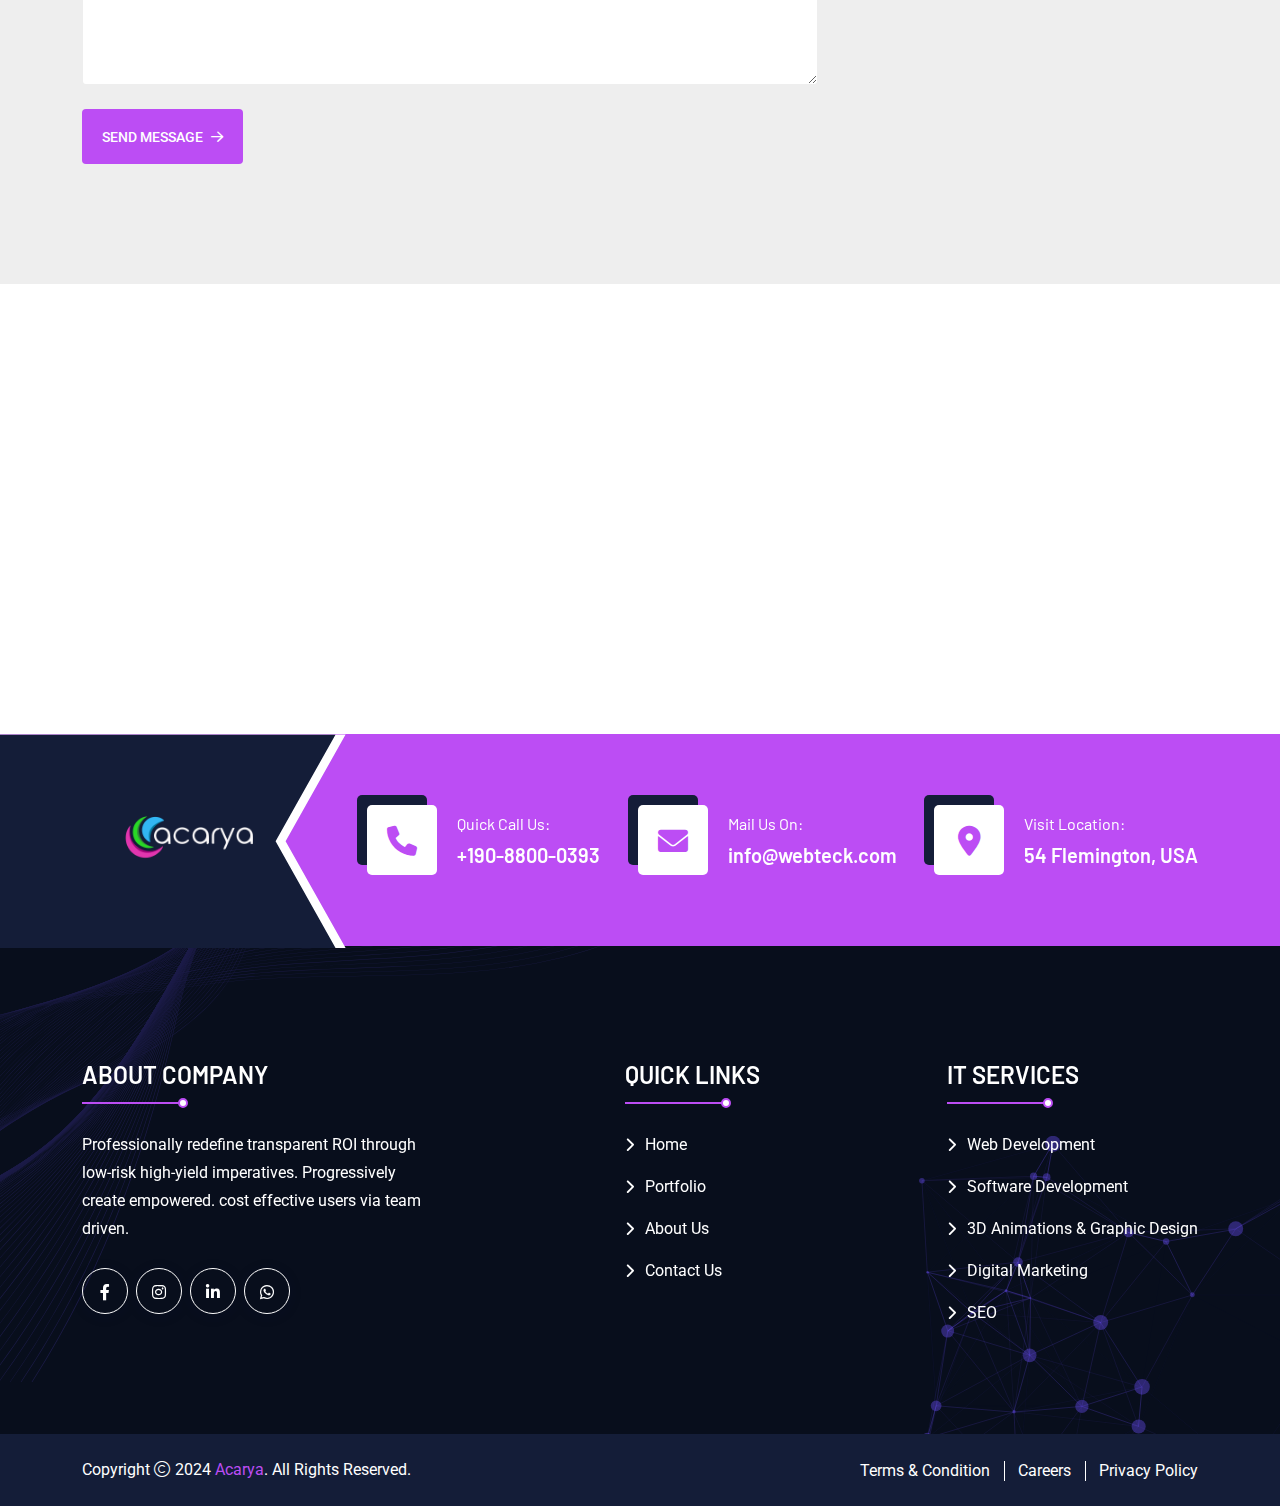
<file: contact.html>
<!DOCTYPE html>
<html class="no-js" lang="zxx">
  <head>
    <meta charset="utf-8" />
    <meta http-equiv="x-ua-compatible" content="ie=edge" />
    <title>Acarya Digital Solutions - Innovative IT Services for Your Success</title>
    <meta name="author" content="Acarya" />
    <meta name="description" content="Webteck - Technology & IT Solutions HTML Template" />
    <meta name="keywords" content="Webteck - Technology & IT Solutions HTML Template" />
    <meta name="robots" content="INDEX,FOLLOW" />

    <!-- Mobile Specific Metas -->
    <meta name="viewport" content="width=device-width, initial-scale=1, shrink-to-fit=no" />

    <link rel="icon" type="image/x-icon" href="assets/img/favicons/favicon-16x16.ico" />

    <!--==============================
	  Google Fonts
	============================== -->
    <link rel="preconnect" href="https://fonts.googleapis.com" />
    <link rel="preconnect" href="https://fonts.gstatic.com" crossorigin />
    <link
      href="https://fonts.googleapis.com/css2?family=Barlow:ital,wght@0,300;0,400;0,500;0,600;0,700;0,800;0,900;1,700&family=Roboto:wght@300;400;500;700;900&display=swap"
      rel="stylesheet"
    />

    <!--==============================
	    All CSS File
	============================== -->
    <!-- Bootstrap -->
    <link rel="stylesheet" href="assets/css/bootstrap.min.css" />
    <!-- Fontawesome Icon -->
    <link rel="stylesheet" href="assets/css/fontawesome.min.css" />
    <!-- Magnific Popup -->
    <link rel="stylesheet" href="assets/css/magnific-popup.min.css" />
    <!-- Swiper Slider -->
    <link rel="stylesheet" href="assets/css/swiper-bundle.min.css" />
    <!-- Theme Custom CSS -->
    <link rel="stylesheet" href="assets/css/style.css" />
  </head>

  <body>
    <div class="cursor"></div>
    <div class="cursor2"></div>
 

    <!--==============================
    Mobile Menu
  ============================== -->
  <div class="th-menu-wrapper">
    <div class="th-menu-area text-center">
      <button class="th-menu-toggle"><i class="fal fa-times"></i></button>
      <div class="mobile-logo" >
        <a href="index.html"><img src="assets/img/logo.png" height="40px" width="250px" alt="Webteck" /></a>
      </div>
      <div class="th-mobile-menu">
        <ul>
          <li><a href="index.html">Home</a></li>
          <li><a href="service.html">Service</a></li>
          <li><a href="project.html">Portfolio</a></li>
          <li><a href="about.html">About Us</a></li>
          <li>
            <a href="#">Blog</a>
          </li>
          <li>
            <a href="contact.html">Contact</a>
          </li>
        </ul>
      </div>
    </div>
  </div>
  <!--==============================
	Header Area
==============================-->
<header class="th-header header-layout1">
    <div class="header-top">
      <div class="container">
        <div class="row justify-content-center justify-content-lg-between align-items-center gy-2">
          <div class="col-auto d-none d-lg-block">
            <div class="header-links">
              <ul>
                <li><i class="fas fa-map-location"></i>Sector - 62, Noida</li>
                <li><i class="fas fa-phone"></i><a href="tel:+1539873657">+91 9560160780</a></li>
                <li><i class="fas fa-envelope"></i><a href="mailto:info@webteck.com">acaryateams@gmail.com</a></li>
              </ul>
            </div>
          </div>
          <div class="col-auto">
            <div class="header-social">
              <a href="https://www.facebook.com/"><i class="fab fa-facebook-f"></i></a>
              <a href="https://www.instagram.com/acarya.in"><i class="fab fa-instagram"></i></a>
              <a href="https://www.linkedin.com/company/acarya-digital-solutions/"
                ><i class="fab fa-linkedin-in"></i
              ></a>
              <a href="https://wa.me/+919560160780"><i class="fab fa-whatsapp"></i></a>
            </div>
          </div>
        </div>
      </div>
    </div>
    <div class="sticky-wrapper">
      <!-- Main Menu Area -->
      <div class="menu-area">
        <div class="container" style="max-height: 80px;">
          <div   style="height: 80px; display: flex; justify-content: space-between;">
            <div class="col-auto">
              <div class="header-logo">
                <a class="icon-masking" href="index.html"
                  ><img src="assets/img/logo.png" alt="acarya"
                /></a>
              </div>
            </div>
            <div class="col-auto">
              <nav class="main-menu d-none d-lg-inline-block">
                <ul>
                  <li><a href="index.html">Home</a></li>
                  <li><a href="service.html">Service</a></li>
                  <li><a href="project.html">Portfolio</a></li>
                  <li><a href="about.html">About Us</a></li>
                  <li>
                    <a href="#">Blog</a>
                  </li>
                  <li>
                    <a href="contact.html">Contact</a>
                  </li>
                  
                </ul>
              </nav>
              <div class="header-button">
                
                <button type="button" class="th-menu-toggle d-inline-block d-lg-none">
                  <i class="far fa-bars"></i>
                </button>
              </div>
            </div>
            <div class="col-auto d-none d-lg-block">
              <div class="header-button">
                <a href="contact.html" class="th-btn style3 shadow-none"
                  >Make Appointment<i class="fas fa-arrow-right ms-1"></i
                ></a>
              </div>
            </div>
          </div>
        </div>
        <div class="logo-bg"></div>
      </div>
    </div>
  </header>
    
    <!--==============================
    Breadcumb
============================== -->
    <div class="breadcumb-wrapper" data-bg-src="assets/img/bg/breadcumb-bg.jpg">
      <div class="container">
        <div class="breadcumb-content">
          <h1 class="breadcumb-title">Contact Us</h1>
          <ul class="breadcumb-menu">
            <li><a href="index.html">Home</a></li>
            <li>Contact Us</li>
          </ul>
        </div>
      </div>
    </div>
    <!--==============================
Contact Area  
==============================-->
    <div class="space">
      <div class="container">
        <div class="row gy-4">
          <div class="col-xl-4 col-md-6">
            <div class="contact-info">
              <div class="contact-info_icon">
                <i class="fas fa-location-dot"></i>
              </div>
              <div class="media-body">
                <h4 class="box-title">Our Office Address</h4>
                <span class="contact-info_text"
                  >Burnsville, MN 55337 Streat, <br />
                  United States</span
                >
              </div>
            </div>
          </div>
          <div class="col-xl-4 col-md-6">
            <div class="contact-info">
              <div class="contact-info_icon">
                <i class="fas fa-phone"></i>
              </div>
              <div class="media-body">
                <h4 class="box-title">Call Us Anytime</h4>
                <span class="contact-info_text">
                  <a href="tel:+65485965789">(+65) - 48596 - 5789</a>
                  <a href="tel:+65485965789">+65-48596-5789</a>
                </span>
              </div>
            </div>
          </div>
          <div class="col-xl-4 col-md-6">
            <div class="contact-info">
              <div class="contact-info_icon">
                <i class="fas fa-envelope"></i>
              </div>
              <div class="media-body">
                <h4 class="box-title">Send An Email</h4>
                <span class="contact-info_text">
                  <a href="mailto:info.example@gmail.com">info.example@gmail.com</a>
                  <a href="mailto:info@webteck.com">info@webteck.com</a>
                </span>
              </div>
            </div>
          </div>
        </div>
      </div>
    </div>
    <!--==============================
Contact Area  
==============================-->
    <div class="bg-smoke space" data-bg-src="assets/img/bg/contact_bg_1.png">
      <div class="container">
        <div class="row">
          <div class="col-xl-8">
            <div class="title-area mb-35 text-xl-start text-center">
              <span class="sub-title">
                <div class="icon-masking me-2">
                  <span class="mask-icon" data-mask-src="assets/img/theme-img/title_shape_2.svg"></span>
                  <img src="assets/img/theme-img/title_shape_2.svg" alt="shape" />
                </div>
                contact with us!
              </span>
              <h2 class="sec-title">Have Any Questions?</h2>
              <p class="sec-text">
                Enthusiastically disintermediate one-to-one leadership via business e-commerce. Dramatically
                reintermediate compelling process improvements rather than empowered relationships.
              </p>
            </div>
            <form action="https://acaryabackend.onrender.com/send-email" method="POST" class="contact-form ajax-contact">
              <div class="row">
                <div class="form-group col-md-6">
                  <input type="text" class="form-control" name="name" id="name" placeholder="Your Name" />
                  <i class="fal fa-user"></i>
                </div>
                <div class="form-group col-md-6">
                  <input type="email" class="form-control" name="email" id="email" placeholder="Email Address" />
                  <i class="fal fa-envelope"></i>
                </div>
                <div class="form-group col-md-6">
                  <select name="subject" id="subject" class="form-select">
                    <option value="" disabled selected hidden>Select Subject</option>
                    <option value="Web Development">Web Development</option>
                    <option value="Brand Marketing">Brand Marketing</option>
                    <option value="UI/UX Designing">UI/UX Designing</option>
                    <option value="Digital Marketing">Digital Marketing</option>
                  </select>
                  <i class="fal fa-chevron-down"></i>
                </div>
                <div class="form-group col-md-6">
                  <input type="tel" class="form-control" name="number" id="number" placeholder="Phone Number" />
                  <i class="fal fa-phone"></i>
                </div>
                <div class="form-group col-12">
                  <textarea
                    name="message"
                    id="message"
                    cols="30"
                    rows="3"
                    class="form-control"
                    placeholder="Your Message"
                  ></textarea>
                  <i class="fal fa-comment"></i>
                </div>
                <div class="form-btn text-xl-start text-center col-12">
                  <button class="th-btn">Send Message<i class="fa-regular fa-arrow-right ms-2"></i></button>
                </div>
              </div>
              <p class="form-messages mb-0 mt-3"></p>
            </form>
          </div>
        </div>
      </div>
    </div>
    <div class="map-sec">
      <iframe
        src="https://www.google.com/maps/embed?pb=!1m18!1m12!1m3!1d3644.7310056272386!2d89.2286059153658!3d24.00527418490799!2m3!1f0!2f0!3f0!3m2!1i1024!2i768!4f13.1!3m3!1m2!1s0x39fe9b97badc6151%3A0x30b048c9fb2129bc!2sThemeholy!5e0!3m2!1sen!2sbd!4v1651028958211!5m2!1sen!2sbd"
        allowfullscreen=""
        loading="lazy"
      ></iframe>
    </div>

    <!--==============================
	Footer Area
==============================-->
<footer class="footer-wrapper footer-layout1">
  <div class="footer-top">
    <div class="logo-bg"></div>
    <div class="container">
      <div class="row align-items-center">
        <div class="col-xl-3">
          <div class="footer-logo">
            <a class="icon-masking" href="index.html"
              ><span data-mask-src="assets/img/logo-white.png" class="mask-icon"></span
              ><img src="assets/img/logo-white.png" alt="Webteck"  
            /></a>
          </div>
        </div>
        <div class="col-xl-9">
          <div class="footer-contact-wrap">
            <div class="footer-contact">
              <div class="footer-contact_icon">
                <i class="fas fa-phone"></i>
              </div>
              <div class="media-body">
                <span class="footer-contact_text">Quick Call Us:</span>
                <a href="tel:+19088000393" class="footer-contact_link">+190-8800-0393</a>
              </div>
            </div>
            <div class="footer-contact">
              <div class="footer-contact_icon">
                <i class="fas fa-envelope"></i>
              </div>
              <div class="media-body">
                <span class="footer-contact_text">Mail Us On:</span>
                <a href="mailto:info@webteck.com" class="footer-contact_link">info@webteck.com</a>
              </div>
            </div>
            <div class="footer-contact">
              <div class="footer-contact_icon">
                <i class="fas fa-location-dot"></i>
              </div>
              <div class="media-body">
                <span class="footer-contact_text">Visit Location:</span>
                <a href="https://www.google.com/maps" class="footer-contact_link">54 Flemington, USA</a>
              </div>
            </div>
          </div>
        </div>
      </div>
    </div>
  </div>
  <div class="widget-area">
    <div class="container">
      <div class="row justify-content-between">
        <div class="col-md-6 col-xxl-3 col-xl-4">
          <div class="widget footer-widget">
            <h3 class="widget_title">About Company</h3>
            <div class="th-widget-about">
              <p class="about-text">
                Professionally redefine transparent ROI through low-risk high-yield imperatives. Progressively
                create empowered. cost effective users via team driven.
              </p>
              <div class="th-social">
                <a href="https://www.facebook.com/"><i class="fab fa-facebook-f"></i></a>
                <a href="https://www.instagram.com/acarya.in"><i class="fab fa-instagram"></i></a>
                <a href="https://www.linkedin.com/company/acarya-digital-solutions/"
                  ><i class="fab fa-linkedin-in"></i
                ></a>
                <a href="https://wa.me/+919560160780"><i class="fab fa-whatsapp"></i></a>
              </div>
            </div>
          </div>
        </div>
        <div class="col-md-6 col-xl-auto">
          <div class="widget widget_nav_menu footer-widget">
            <h3 class="widget_title">Quick Links</h3>
            <div class="menu-all-pages-container">
              <ul class="menu">
                <li><a href="index.html">Home</a></li>
                <li><a href="project.html">Portfolio</a></li>
                <li><a href="about.html">About Us</a></li>
                <li><a href="contact.html">Contact Us</a></li>
              </ul>
            </div>
          </div>
        </div>
        <div class="col-md-6 col-xl-auto">
          <div class="widget widget_nav_menu footer-widget">
            <h3 class="widget_title">IT SERVICES</h3>
            <div class="menu-all-pages-container">
              <ul class="menu">
                <li><a href="web-development-service.html">Web Development</a></li>
                <li><a href="software-service.html">Software Development</a></li>
                <li><a href="3d-animation-services.html">3D Animations & Graphic Design</a></li>
                <li><a href="digital-marketing-service.html">Digital Marketing</a></li>
                <li><a href="seo-management-service.html">SEO</a></li>
              </ul>
            </div>
          </div>
        </div>
        <!-- <div class="col-md-6 col-xl-auto">
          <div class="widget footer-widget">
            <h3 class="widget_title">Recent Posts</h3>
            <div class="recent-post-wrap">
              <div class="recent-post">
                <div class="media-img">
                  <a href="blog-details.html"><img src="https://source.unsplash.com/random/80x80" alt="Blog Image" /></a>
                </div>
                <div class="media-body">
                  <h4 class="post-title">
                    <a class="text-inherit" href="blog-details.html">Unsatiable entreaties may collecting Power.</a>
                  </h4>
                  <div class="recent-post-meta">
                    <a href="blog.html"><i class="fal fa-calendar-days"></i>21 June, 2024</a>
                  </div>
                </div>
              </div>
              <div class="recent-post">
                <div class="media-img">
                  <a href="blog-details.html"><img src="https://source.unsplash.com/random/80x80" alt="Blog Image" /></a>
                </div>
                <div class="media-body">
                  <h4 class="post-title">
                    <a class="text-inherit" href="blog-details.html">Regional Manager limited time management.</a>
                  </h4>
                  <div class="recent-post-meta">
                    <a href="blog.html"><i class="fal fa-calendar-days"></i>22 June, 2024</a>
                  </div>
                </div>
              </div>
            </div>
          </div>
        </div> -->
      </div>
    </div>
  </div>
  
  <div class="copyright-wrap bg-title">
    <div class="container">
      <div class="row justify-content-between align-items-center">
        <div class="col-lg-6">
          <p class="copyright-text">
            Copyright <i class="fal fa-copyright"></i> 2024
            <a href="https://www.acarya.in/">Acarya</a>. All Rights Reserved.
          </p>
        </div>
        <div class="col-lg-6 text-lg-end text-center">
          <div class="footer-links">
            <ul>
              <li><a href="about.html">Terms & Condition</a></li>
              <li><a href="about.html">Careers</a></li>
              <li><a href="about.html">Privacy Policy</a></li>
            </ul>
          </div>
        </div>
      </div>
    </div>
  </div>
  <div class="shape-left">
    <img src="assets/img/shape/footer_shape_2.svg" alt="shape" />
  </div>
  <div class="shape-right">
    <div class="particle-1" id="particle-5"></div>
  </div>
</footer>

    <!--********************************
			Code End  Here 
	******************************** -->

    <!-- Scroll To Top -->
    <div class="scroll-top">
      <svg class="progress-circle svg-content" width="100%" height="100%" viewBox="-1 -1 102 102">
        <path
          d="M50,1 a49,49 0 0,1 0,98 a49,49 0 0,1 0,-98"
          style="
            transition: stroke-dashoffset 10ms linear 0s;
            stroke-dasharray: 307.919, 307.919;
            stroke-dashoffset: 307.919;
          "
        ></path>
      </svg>
    </div>

    <!--==============================
    All Js File
============================== -->
    <!-- Jquery -->
    <script src="assets/js/vendor/jquery-3.7.1.min.js"></script>
    <!-- Swiper Slider -->
    <script src="assets/js/swiper-bundle.min.js"></script>
    <!-- Bootstrap -->
    <script src="assets/js/bootstrap.min.js"></script>
    <!-- Magnific Popup -->
    <script src="assets/js/jquery.magnific-popup.min.js"></script>
    <!-- Counter Up -->
    <script src="assets/js/jquery.counterup.min.js"></script>
    <!-- Circle Progress -->
    <script src="assets/js/circle-progress.js"></script>
    <!-- Range Slider -->
    <script src="assets/js/jquery-ui.min.js"></script>
    <!-- Isotope Filter -->
    <script src="assets/js/imagesloaded.pkgd.min.js"></script>
    <script src="assets/js/isotope.pkgd.min.js"></script>
    <!-- Tilt JS -->
    <script src="assets/js/tilt.jquery.min.js"></script>

    <!-- gsap -->
    <script src="assets/js/gsap.min.js"></script>
    <!-- ScrollTrigger -->
    <script src="assets/js/ScrollTrigger.min.js"></script>
    <script src="assets/js/smooth-scroll.js"></script>

    <!-- Particles JS -->
    <script src="assets/js/particles.min.js"></script>

    <script src="assets/js/particles-config.js"></script>
    <!-- Main Js File -->
    <script src="assets/js/main.js"></script>
  </body>
</html>
</file>
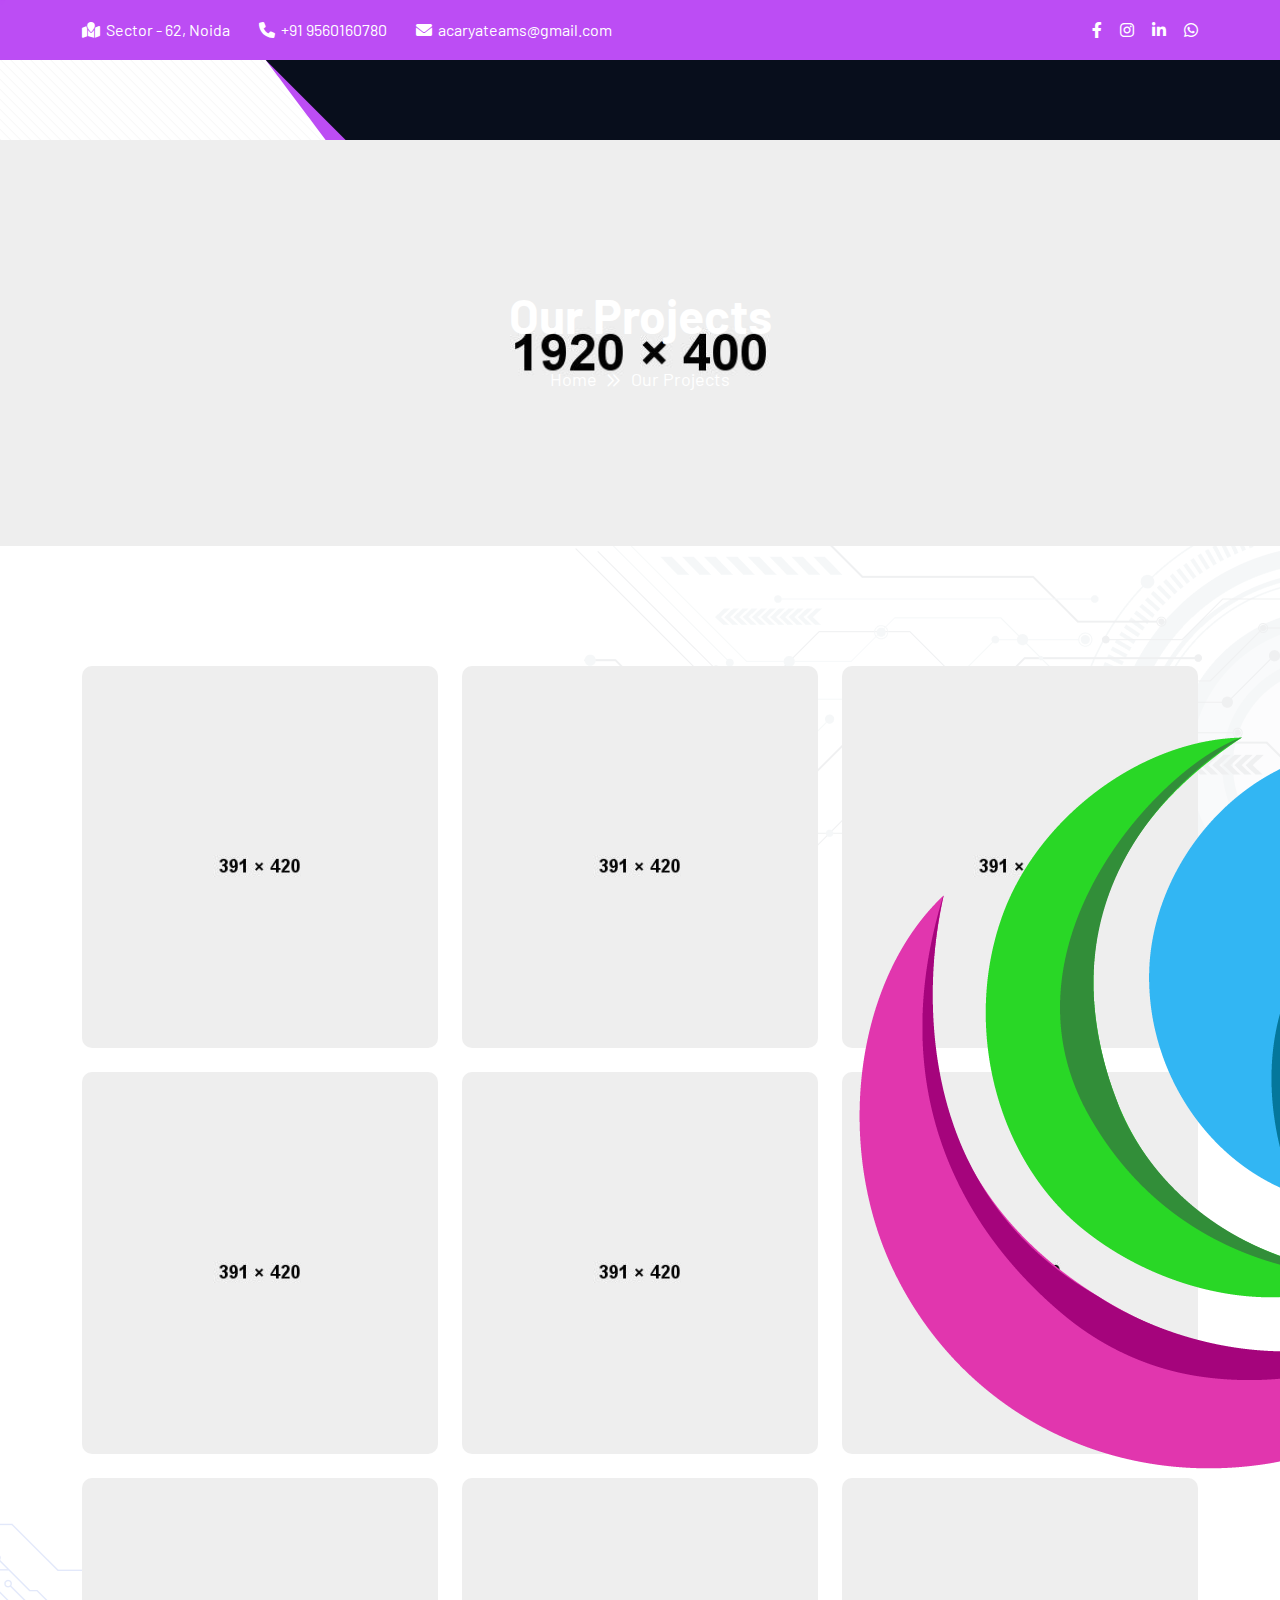
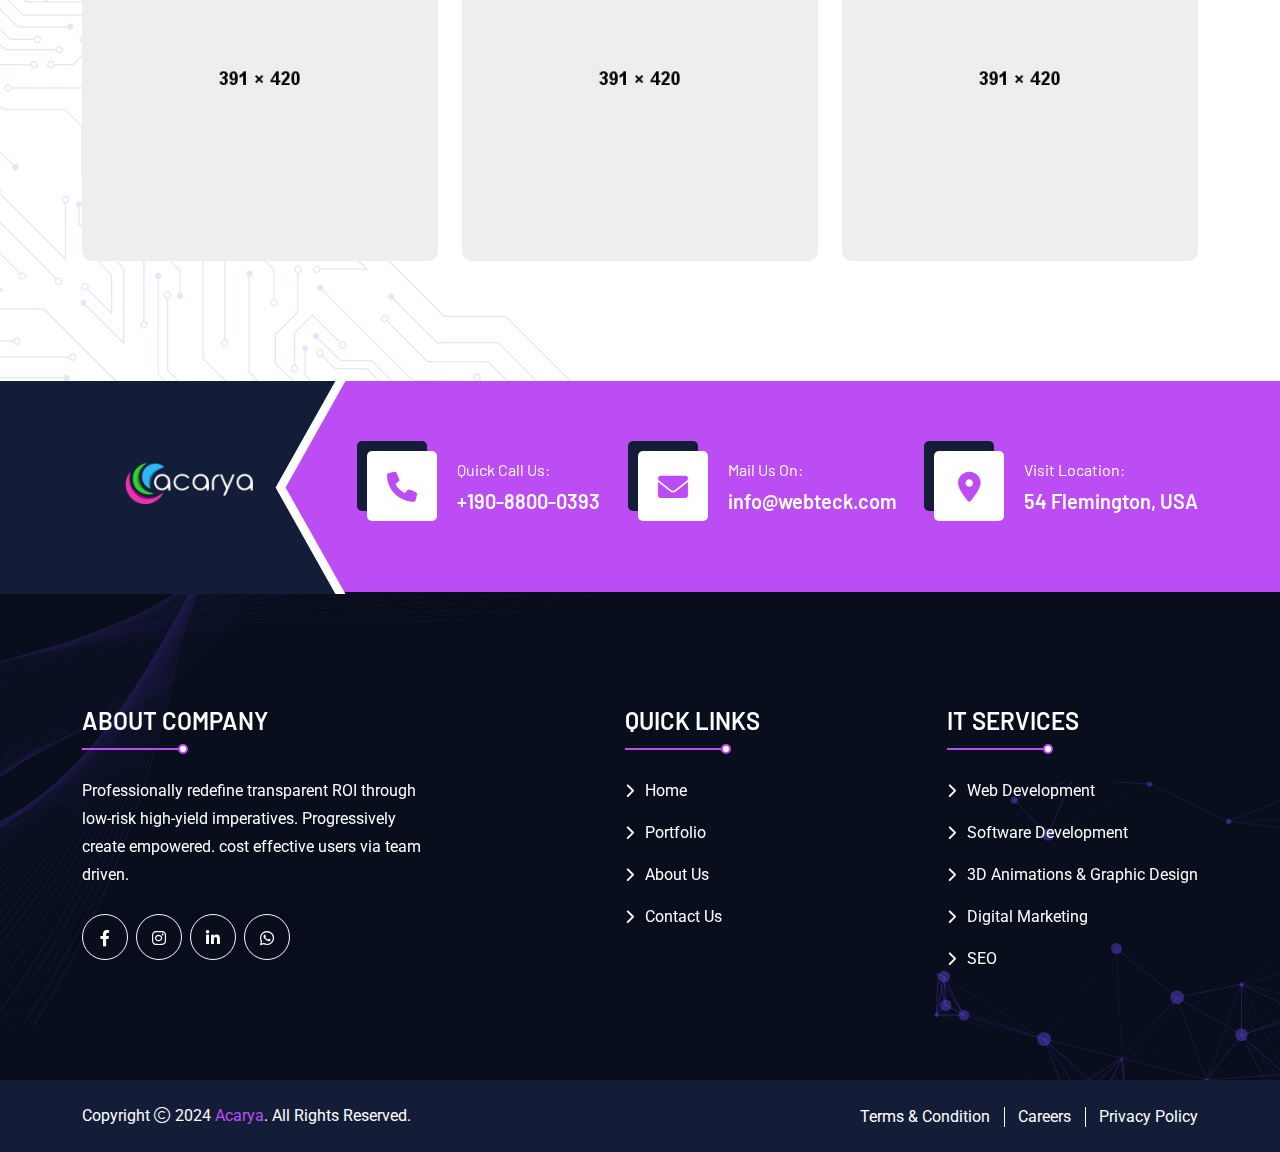
<file: project.html>
<!doctype html>
<html class="no-js" lang="zxx">

<head>
    <meta charset="utf-8" />
    <meta http-equiv="x-ua-compatible" content="ie=edge" />
    <title>Acarya Digital Solutions - Innovative IT Services for Your Success</title>
    <meta name="author" content="Acarya" />
    <meta name="description" content="Webteck - Technology & IT Solutions HTML Template" />
    <meta name="keywords" content="Webteck - Technology & IT Solutions HTML Template" />
    <meta name="robots" content="INDEX,FOLLOW" />

    <!-- Mobile Specific Metas -->
    <meta name="viewport" content="width=device-width, initial-scale=1, shrink-to-fit=no" />

    <link rel="icon" type="image/x-icon" href="assets/img/favicons/favicon-16x16.ico" />

    <!--==============================
	  Google Fonts
	============================== -->
    <link rel="preconnect" href="https://fonts.googleapis.com" />
    <link rel="preconnect" href="https://fonts.gstatic.com" crossorigin />
    <link
      href="https://fonts.googleapis.com/css2?family=Barlow:ital,wght@0,300;0,400;0,500;0,600;0,700;0,800;0,900;1,700&family=Roboto:wght@300;400;500;700;900&display=swap"
      rel="stylesheet"
    />

    <!--==============================
	    All CSS File
	============================== -->
    <!-- Bootstrap -->
    <link rel="stylesheet" href="assets/css/bootstrap.min.css" />
    <!-- Fontawesome Icon -->
    <link rel="stylesheet" href="assets/css/fontawesome.min.css" />
    <!-- Magnific Popup -->
    <link rel="stylesheet" href="assets/css/magnific-popup.min.css" />
    <!-- Swiper Slider -->
    <link rel="stylesheet" href="assets/css/swiper-bundle.min.css" />
    <!-- Theme Custom CSS -->
    <link rel="stylesheet" href="assets/css/style.css" />
  </head>

<body>

    <div class="cursor"></div>
    <div class="cursor2"></div>

  <!--==============================
    Mobile Menu
  ============================== -->
  <div class="th-menu-wrapper">
    <div class="th-menu-area text-center">
      <button class="th-menu-toggle"><i class="fal fa-times"></i></button>
      <div class="mobile-logo" >
        <a href="index.html"><img src="assets/img/logo.png" height="40px" width="250px" alt="Webteck" /></a>
      </div>
      <div class="th-mobile-menu">
        <ul>
          <li><a href="index.html">Home</a></li>
          <li><a href="service.html">Service</a></li>
          <li><a href="project.html">Portfolio</a></li>
          <li><a href="about.html">About Us</a></li>
          <li>
            <a href="#">Blog</a>
          </li>
          <li>
            <a href="contact.html">Contact</a>
          </li>
        </ul>
      </div>
    </div>
  </div>
  <!--==============================
	Header Area
==============================-->
<header class="th-header header-layout1">
    <div class="header-top">
      <div class="container">
        <div class="row justify-content-center justify-content-lg-between align-items-center gy-2">
          <div class="col-auto d-none d-lg-block">
            <div class="header-links">
              <ul>
                <li><i class="fas fa-map-location"></i>Sector - 62, Noida</li>
                <li><i class="fas fa-phone"></i><a href="tel:+1539873657">+91 9560160780</a></li>
                <li><i class="fas fa-envelope"></i><a href="mailto:info@webteck.com">acaryateams@gmail.com</a></li>
              </ul>
            </div>
          </div>
          <div class="col-auto">
            <div class="header-social">
              <a href="https://www.facebook.com/"><i class="fab fa-facebook-f"></i></a>
              <a href="https://www.instagram.com/acarya.in"><i class="fab fa-instagram"></i></a>
              <a href="https://www.linkedin.com/company/acarya-digital-solutions/"
                ><i class="fab fa-linkedin-in"></i
              ></a>
              <a href="https://wa.me/+919560160780"><i class="fab fa-whatsapp"></i></a>
            </div>
          </div>
        </div>
      </div>
    </div>
    <div class="sticky-wrapper">
      <!-- Main Menu Area -->
      <div class="menu-area">
        <div class="container" style="max-height: 80px;">
          <div   style="height: 80px; display: flex; justify-content: space-between;">
            <div class="col-auto">
              <div class="header-logo">
                <a class="icon-masking" href="index.html"
                  ><img src="assets/img/logo.png" alt="acarya"
                /></a>
              </div>
            </div>
            <div class="col-auto">
              <nav class="main-menu d-none d-lg-inline-block">
                <ul>
                  <li><a href="index.html">Home</a></li>
                  <li><a href="service.html">Service</a></li>
                  <li><a href="project.html">Portfolio</a></li>
                  <li><a href="about.html">About Us</a></li>
                  <li>
                    <a href="#">Blog</a>
                  </li>
                  <li>
                    <a href="contact.html">Contact</a>
                  </li>
                  
                </ul>
              </nav>
              <div class="header-button">
                
                <button type="button" class="th-menu-toggle d-inline-block d-lg-none">
                  <i class="far fa-bars"></i>
                </button>
              </div>
            </div>
            <div class="col-auto d-none d-lg-block">
              <div class="header-button">
                <a href="contact.html" class="th-btn style3 shadow-none"
                  >Make Appointment<i class="fas fa-arrow-right ms-1"></i
                ></a>
              </div>
            </div>
          </div>
        </div>
        <div class="logo-bg"></div>
      </div>
    </div>
  </header>
    
    <!--==============================
    Breadcumb
============================== -->
    <div class="breadcumb-wrapper " data-bg-src="assets/img/bg/breadcumb-bg.jpg">
        <div class="container">
            <div class="breadcumb-content">
                <h1 class="breadcumb-title">Our Projects</h1>
                <ul class="breadcumb-menu">
                    <li><a href="index.html">Home</a></li>
                    <li>Our Projects</li>
                </ul>
            </div>
        </div>
    </div><!--==============================
Project Area  
==============================-->
    <section class="space">
        <div class="container">
            <div class="row gy-4">
                <div class="col-lg-4 col-md-6">
                    <div class="project-card">
                        <div class="project-img">
                            <img src="assets/img/project/project_1_1.jpg" alt="project image">
                        </div>
                        <div class="project-content-wrap">
                            <div class="project-content">
                                <div class="box-particle" id="project-p1"></div>
                                <h3 class="box-title"><a href="project-details.html">IT Consultency</a></h3>
                                <p class="project-subtitle">Technology</p>
                                <a href="assets/img/project/project_1_1.jpg" class="icon-btn popup-image"><i class="far fa-plus"></i></a>
                            </div>
                        </div>
                    </div>
                </div>

                <div class="col-lg-4 col-md-6">
                    <div class="project-card">
                        <div class="project-img">
                            <img src="assets/img/project/project_1_2.jpg" alt="project image">
                        </div>
                        <div class="project-content-wrap">
                            <div class="project-content">
                                <div class="box-particle" id="project-p2"></div>
                                <h3 class="box-title"><a href="project-details.html">Web Development</a></h3>
                                <p class="project-subtitle">Technology</p>
                                <a href="assets/img/project/project_1_2.jpg" class="icon-btn popup-image"><i class="far fa-plus"></i></a>
                            </div>
                        </div>
                    </div>
                </div>

                <div class="col-lg-4 col-md-6">
                    <div class="project-card">
                        <div class="project-img">
                            <img src="assets/img/project/project_1_3.jpg" alt="project image">
                        </div>
                        <div class="project-content-wrap">
                            <div class="project-content">
                                <div class="box-particle" id="project-p3"></div>
                                <h3 class="box-title"><a href="project-details.html">Website Design</a></h3>
                                <p class="project-subtitle">Technology</p>
                                <a href="assets/img/project/project_1_3.jpg" class="icon-btn popup-image"><i class="far fa-plus"></i></a>
                            </div>
                        </div>
                    </div>
                </div>

                <div class="col-lg-4 col-md-6">
                    <div class="project-card">
                        <div class="project-img">
                            <img src="assets/img/project/project_1_4.jpg" alt="project image">
                        </div>
                        <div class="project-content-wrap">
                            <div class="project-content">
                                <div class="box-particle" id="project-p4"></div>
                                <h3 class="box-title"><a href="project-details.html">SEO Optimization</a></h3>
                                <p class="project-subtitle">Marketing</p>
                                <a href="assets/img/project/project_1_4.jpg" class="icon-btn popup-image"><i class="far fa-plus"></i></a>
                            </div>
                        </div>
                    </div>
                </div>

                <div class="col-lg-4 col-md-6">
                    <div class="project-card">
                        <div class="project-img">
                            <img src="assets/img/project/project_1_5.jpg" alt="project image">
                        </div>
                        <div class="project-content-wrap">
                            <div class="project-content">
                                <div class="box-particle" id="project-p5"></div>
                                <h3 class="box-title"><a href="project-details.html">Digital Marketing</a></h3>
                                <p class="project-subtitle">Marketing</p>
                                <a href="assets/img/project/project_1_5.jpg" class="icon-btn popup-image"><i class="far fa-plus"></i></a>
                            </div>
                        </div>
                    </div>
                </div>

                <div class="col-lg-4 col-md-6">
                    <div class="project-card">
                        <div class="project-img">
                            <img src="assets/img/project/project_1_6.jpg" alt="project image">
                        </div>
                        <div class="project-content-wrap">
                            <div class="project-content">
                                <div class="box-particle" id="project-p6"></div>
                                <h3 class="box-title"><a href="project-details.html">Business Analysis</a></h3>
                                <p class="project-subtitle">Business</p>
                                <a href="assets/img/project/project_1_6.jpg" class="icon-btn popup-image"><i class="far fa-plus"></i></a>
                            </div>
                        </div>
                    </div>
                </div>

                <div class="col-lg-4 col-md-6">
                    <div class="project-card">
                        <div class="project-img">
                            <img src="assets/img/project/project_1_7.jpg" alt="project image">
                        </div>
                        <div class="project-content-wrap">
                            <div class="project-content">
                                <div class="box-particle" id="project-p7"></div>
                                <h3 class="box-title"><a href="project-details.html">Software Service</a></h3>
                                <p class="project-subtitle">Technology</p>
                                <a href="assets/img/project/project_1_7.jpg" class="icon-btn popup-image"><i class="far fa-plus"></i></a>
                            </div>
                        </div>
                    </div>
                </div>

                <div class="col-lg-4 col-md-6">
                    <div class="project-card">
                        <div class="project-img">
                            <img src="assets/img/project/project_1_8.jpg" alt="project image">
                        </div>
                        <div class="project-content-wrap">
                            <div class="project-content">
                                <div class="box-particle" id="project-p8"></div>
                                <h3 class="box-title"><a href="project-details.html">Data Recovery</a></h3>
                                <p class="project-subtitle">Technology</p>
                                <a href="assets/img/project/project_1_8.jpg" class="icon-btn popup-image"><i class="far fa-plus"></i></a>
                            </div>
                        </div>
                    </div>
                </div>

                <div class="col-lg-4 col-md-6">
                    <div class="project-card">
                        <div class="project-img">
                            <img src="assets/img/project/project_1_9.jpg" alt="project image">
                        </div>
                        <div class="project-content-wrap">
                            <div class="project-content">
                                <div class="box-particle" id="project-p9"></div>
                                <h3 class="box-title"><a href="project-details.html">Cloud Computing</a></h3>
                                <p class="project-subtitle">Technology</p>
                                <a href="assets/img/project/project_1_9.jpg" class="icon-btn popup-image"><i class="far fa-plus"></i></a>
                            </div>
                        </div>
                    </div>
                </div>

            </div>
        </div>
        <div class="shape-mockup" data-top="0%" data-right="0%"><img src="assets/img/shape/tech_shape_1.png" alt="shape"></div>
        <div class="shape-mockup" data-bottom="0%" data-left="0%"><img src="assets/img/shape/tech_shape_2.png" alt="shape"></div>
    </section>

    <!--==============================
	Footer Area
==============================-->
<footer class="footer-wrapper footer-layout1">
    <div class="footer-top">
      <div class="logo-bg"></div>
      <div class="container">
        <div class="row align-items-center">
          <div class="col-xl-3">
            <div class="footer-logo">
              <a class="icon-masking" href="index.html"
                ><span data-mask-src="assets/img/logo-white.png" class="mask-icon"></span
                ><img src="assets/img/logo-white.png" alt="Webteck"  
              /></a>
            </div>
          </div>
          <div class="col-xl-9">
            <div class="footer-contact-wrap">
              <div class="footer-contact">
                <div class="footer-contact_icon">
                  <i class="fas fa-phone"></i>
                </div>
                <div class="media-body">
                  <span class="footer-contact_text">Quick Call Us:</span>
                  <a href="tel:+19088000393" class="footer-contact_link">+190-8800-0393</a>
                </div>
              </div>
              <div class="footer-contact">
                <div class="footer-contact_icon">
                  <i class="fas fa-envelope"></i>
                </div>
                <div class="media-body">
                  <span class="footer-contact_text">Mail Us On:</span>
                  <a href="mailto:info@webteck.com" class="footer-contact_link">info@webteck.com</a>
                </div>
              </div>
              <div class="footer-contact">
                <div class="footer-contact_icon">
                  <i class="fas fa-location-dot"></i>
                </div>
                <div class="media-body">
                  <span class="footer-contact_text">Visit Location:</span>
                  <a href="https://www.google.com/maps" class="footer-contact_link">54 Flemington, USA</a>
                </div>
              </div>
            </div>
          </div>
        </div>
      </div>
    </div>
    <div class="widget-area">
      <div class="container">
        <div class="row justify-content-between">
          <div class="col-md-6 col-xxl-3 col-xl-4">
            <div class="widget footer-widget">
              <h3 class="widget_title">About Company</h3>
              <div class="th-widget-about">
                <p class="about-text">
                  Professionally redefine transparent ROI through low-risk high-yield imperatives. Progressively
                  create empowered. cost effective users via team driven.
                </p>
                <div class="th-social">
                  <a href="https://www.facebook.com/"><i class="fab fa-facebook-f"></i></a>
                  <a href="https://www.instagram.com/acarya.in"><i class="fab fa-instagram"></i></a>
                  <a href="https://www.linkedin.com/company/acarya-digital-solutions/"
                    ><i class="fab fa-linkedin-in"></i
                  ></a>
                  <a href="https://wa.me/+919560160780"><i class="fab fa-whatsapp"></i></a>
                </div>
              </div>
            </div>
          </div>
          <div class="col-md-6 col-xl-auto">
            <div class="widget widget_nav_menu footer-widget">
              <h3 class="widget_title">Quick Links</h3>
              <div class="menu-all-pages-container">
                <ul class="menu">
                  <li><a href="index.html">Home</a></li>
                  <li><a href="project.html">Portfolio</a></li>
                  <li><a href="about.html">About Us</a></li>
                  <li><a href="contact.html">Contact Us</a></li>
                </ul>
              </div>
            </div>
          </div>
          <div class="col-md-6 col-xl-auto">
            <div class="widget widget_nav_menu footer-widget">
              <h3 class="widget_title">IT SERVICES</h3>
              <div class="menu-all-pages-container">
                <ul class="menu">
                  <li><a href="web-development-service.html">Web Development</a></li>
                  <li><a href="software-service.html">Software Development</a></li>
                  <li><a href="3d-animation-services.html">3D Animations & Graphic Design</a></li>
                  <li><a href="digital-marketing-service.html">Digital Marketing</a></li>
                  <li><a href="seo-management-service.html">SEO</a></li>
                </ul>
              </div>
            </div>
          </div>
          <!-- <div class="col-md-6 col-xl-auto">
            <div class="widget footer-widget">
              <h3 class="widget_title">Recent Posts</h3>
              <div class="recent-post-wrap">
                <div class="recent-post">
                  <div class="media-img">
                    <a href="blog-details.html"><img src="https://source.unsplash.com/random/80x80" alt="Blog Image" /></a>
                  </div>
                  <div class="media-body">
                    <h4 class="post-title">
                      <a class="text-inherit" href="blog-details.html">Unsatiable entreaties may collecting Power.</a>
                    </h4>
                    <div class="recent-post-meta">
                      <a href="blog.html"><i class="fal fa-calendar-days"></i>21 June, 2024</a>
                    </div>
                  </div>
                </div>
                <div class="recent-post">
                  <div class="media-img">
                    <a href="blog-details.html"><img src="https://source.unsplash.com/random/80x80" alt="Blog Image" /></a>
                  </div>
                  <div class="media-body">
                    <h4 class="post-title">
                      <a class="text-inherit" href="blog-details.html">Regional Manager limited time management.</a>
                    </h4>
                    <div class="recent-post-meta">
                      <a href="blog.html"><i class="fal fa-calendar-days"></i>22 June, 2024</a>
                    </div>
                  </div>
                </div>
              </div>
            </div>
          </div> -->
        </div>
      </div>
    </div>
    
    <div class="copyright-wrap bg-title">
      <div class="container">
        <div class="row justify-content-between align-items-center">
          <div class="col-lg-6">
            <p class="copyright-text">
              Copyright <i class="fal fa-copyright"></i> 2024
              <a href="https://www.acarya.in/">Acarya</a>. All Rights Reserved.
            </p>
          </div>
          <div class="col-lg-6 text-lg-end text-center">
            <div class="footer-links">
              <ul>
                <li><a href="about.html">Terms & Condition</a></li>
                <li><a href="about.html">Careers</a></li>
                <li><a href="about.html">Privacy Policy</a></li>
              </ul>
            </div>
          </div>
        </div>
      </div>
    </div>
    <div class="shape-left">
      <img src="assets/img/shape/footer_shape_2.svg" alt="shape" />
    </div>
    <div class="shape-right">
      <div class="particle-1" id="particle-5"></div>
    </div>
  </footer>

    <!--********************************
			Code End  Here 
	******************************** -->

    <!-- Scroll To Top -->
    <div class="scroll-top">
        <svg class="progress-circle svg-content" width="100%" height="100%" viewBox="-1 -1 102 102">
            <path d="M50,1 a49,49 0 0,1 0,98 a49,49 0 0,1 0,-98" style="transition: stroke-dashoffset 10ms linear 0s; stroke-dasharray: 307.919, 307.919; stroke-dashoffset: 307.919;"></path>
        </svg>
    </div>

    <!--==============================
    All Js File
============================== -->
    <!-- Jquery -->
    <script src="assets/js/vendor/jquery-3.7.1.min.js"></script>
    <!-- Swiper Slider -->
    <script src="assets/js/swiper-bundle.min.js"></script>
    <!-- Bootstrap -->
    <script src="assets/js/bootstrap.min.js"></script>
    <!-- Magnific Popup -->
    <script src="assets/js/jquery.magnific-popup.min.js"></script>
    <!-- Counter Up -->
    <script src="assets/js/jquery.counterup.min.js"></script>
    <!-- Circle Progress -->
    <script src="assets/js/circle-progress.js"></script>
    <!-- Range Slider -->
    <script src="assets/js/jquery-ui.min.js"></script>
    <!-- Isotope Filter -->
    <script src="assets/js/imagesloaded.pkgd.min.js"></script>
    <script src="assets/js/isotope.pkgd.min.js"></script>
    <!-- Tilt JS -->
    <script src="assets/js/tilt.jquery.min.js"></script>

    <!-- gsap -->
    <script src="assets/js/gsap.min.js"></script>
    <!-- ScrollTrigger -->
    <script src="assets/js/ScrollTrigger.min.js"></script>
    <script src="assets/js/smooth-scroll.js"></script>

    <!-- Particles JS -->
    <script src="assets/js/particles.min.js"></script>

    <script src="assets/js/particles-config.js"></script>
    <!-- Main Js File -->
    <script src="assets/js/main.js"></script>

</body>

</html>
</file>
